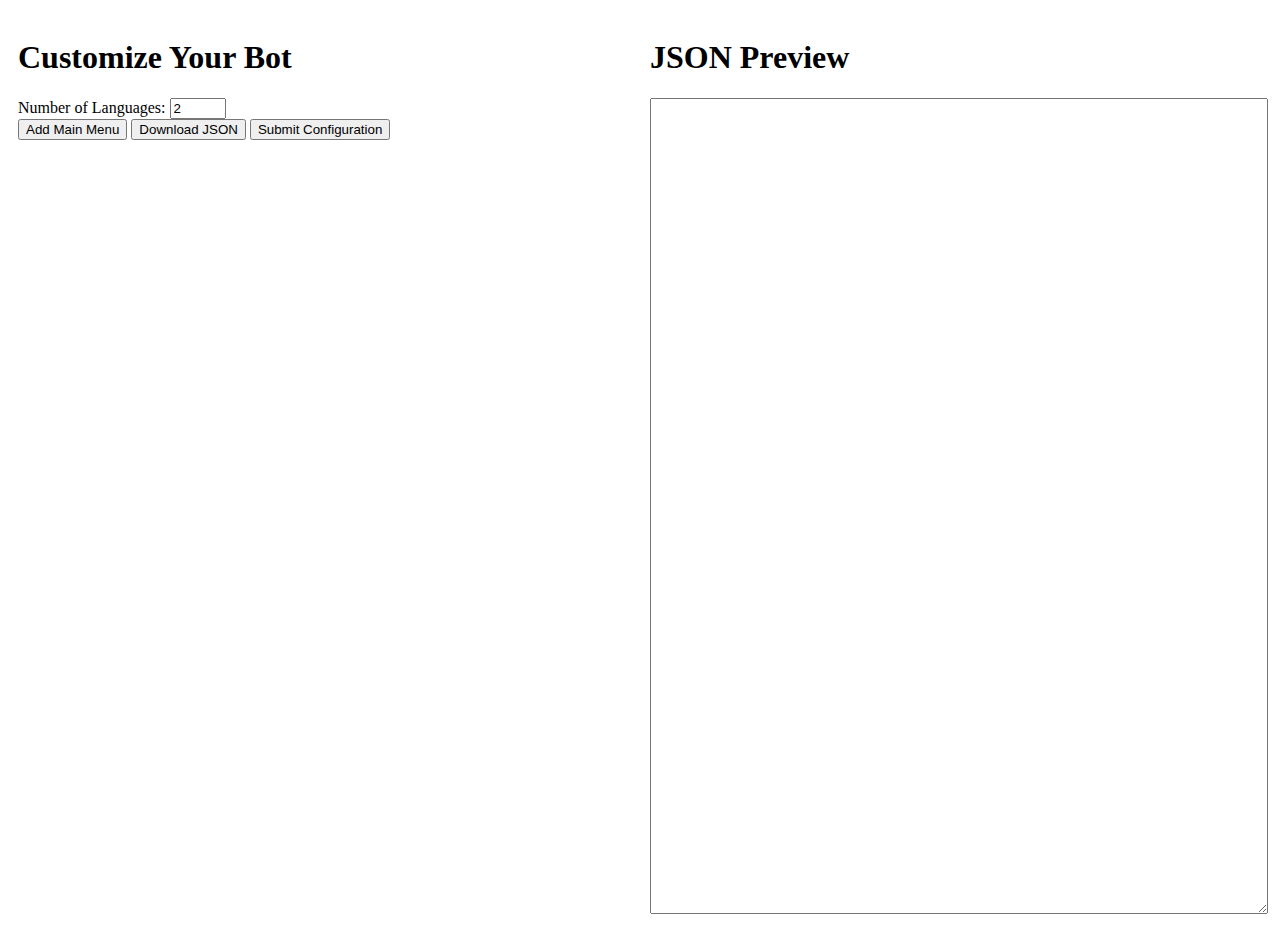
<file: index.html>
<!DOCTYPE html>
<html lang="en">
<head>
<meta charset="UTF-8">
<meta name="viewport" content="width=device-width, initial-scale=1.0">
<title>Bot Configuration with Multilingual and Download Support</title>
<style>
    body { display: flex; }
    #formContainer, #jsonContainer { width: 50%; padding: 10px; }
    textarea { width: 100%; height: 90vh; }
    .languageInput { margin-top: 10px; }
</style>
</head>
<body>
<div id="formContainer">
    <form id="botConfigForm">
        <h1>Customize Your Bot</h1>
        <label for="languageCount">Number of Languages:</label>
        <input type="number" id="languageCount" value="2" min="1" max="10" onchange="prepareMenuTemplate();">
        
        <div id="menusContainer">
            <!-- Nested menus will be added here -->
        </div>
        <button type="button" onclick="addMenu('menusContainer', 0); updateJSON();">Add Main Menu</button>
        <button type="button" onclick="downloadJSON();">Download JSON</button>
        <button type="submit">Submit Configuration</button>
    </form>
</div>

<div id="jsonContainer">
    <h1>JSON Preview</h1>
    <textarea id="jsonOutput" readonly></textarea>
</div>

<script>
    let menuCounter = {};
    function prepareMenuTemplate() {
        const languageCount = parseInt(document.getElementById('languageCount').value, 10);
        window.menuTemplate = generateMenuTemplate(languageCount);
    }

    function generateMenuTemplate(languageCount) {
        let descriptionHTML = '';
        let textHTML = '';

        for (let i = 1; i <= languageCount; i++) {
            descriptionHTML += `<label>Description Language ${i}:</label>
                                <input type="text" class="description" data-lang="${i}" oninput="updateJSON()">`;
            textHTML += `<label>Text Language ${i}:</label>
                        <input type="text" class="text" data-lang="${i}" oninput="updateJSON()">`;
        }

        return {
            descriptionHTML,
            textHTML
        };
    }

    function addMenu(parentId, level) {
        if (!menuCounter[parentId]) {
            menuCounter[parentId] = 1;
        } else {
            menuCounter[parentId]++;
        }

        let menuId = 'menu' + Date.now();  // Unique ID for the menu based on timestamp
        let div = document.createElement('div');
        div.className = 'menu';
        div.id = menuId;
        div.value = `${menuCounter[parentId]}`;
        div.innerHTML = `
            <h2>Menu Level ${level}</h2>
            <div>${window.menuTemplate.descriptionHTML}</div>
            <div>${window.menuTemplate.textHTML}</div>
            
            <label>Payload:</label>
            <input type="text" oninput="updateJSON()">
            <label>Active:</label>
            <input type="checkbox" checked oninput="updateJSON()">
            
            <button type="button" onclick="addMenu('${menuId}', ${level + 1}); updateJSON();">Add Submenu</button>
            <button type="button" onclick="removeMenu('${menuId}'); updateJSON();">Remove Menu</button>
        `;
        // Create a container for subMenus if it doesn't already exist
        let subMenusContainer = document.createElement('div');
        subMenusContainer.className = 'subMenus';
        subMenusContainer.id = `subMenu${menuId}`;
        div.appendChild(subMenusContainer);

        if(parentId=='menusContainer'){
            document.getElementById(parentId).appendChild(div);
        } else {
            document.getElementById(`subMenu${parentId}`).appendChild(div);
        }
        
    }

    function removeMenu(menuId) {
        let menu = document.getElementById(menuId);
        if (menu) {
            menu.parentNode.removeChild(menu);
        }
    }

    function updateJSON() {
        let jsonOutput = constructJSON(document.getElementById('menusContainer'));
        document.getElementById('jsonOutput').value = JSON.stringify(jsonOutput, null, 2);
    }

    function constructJSON(element) {
        if (!element) return []; // Return empty array if there's no element to process

        let result = [];
        let menus = element.children;

        for (let menu of menus) {
            // Process only menu items that are not classified as submenus themselves
            if (!menu.classList.contains('subMenus')) {
                let descriptions = Object.fromEntries(
                    Array.from(menu.querySelectorAll('.description')).map(input => [input.dataset.lang, input.value])
                );
                let texts = Object.fromEntries(
                    Array.from(menu.querySelectorAll('.text')).map(input => [input.dataset.lang, input.value])
                );
                let payload = menu.querySelector('input[type="text"]:not(.description):not(.text)').value;
                let active = menu.querySelector('input[type="checkbox"]').checked;
                
                // Find submenus if they exist
                let subMenus = menu.querySelector('.subMenus');

                let content = subMenus ? constructJSON(subMenus) : []; // Recursively process submenus
                
                let menuData = {
                    id: menu.id,
                    code: menu.value,
                    description: descriptions,
                    text: texts,
                    payload: payload,
                    active: active,
                    content: content
                };
                result.push(menuData);
            }
        }
        return result;
    }

    function downloadJSON() {
        var dataStr = "data:text/json;charset=utf-8," + encodeURIComponent(document.getElementById('jsonOutput').value);
        var downloadAnchorNode = document.createElement('a');
        downloadAnchorNode.setAttribute("href", dataStr);
        downloadAnchorNode.setAttribute("download", "bot_config.json");
        document.body.appendChild(downloadAnchorNode); // Required for Firefox
        downloadAnchorNode.click();
        downloadAnchorNode.remove();
    }
</script>
</body>
</html>
</file>
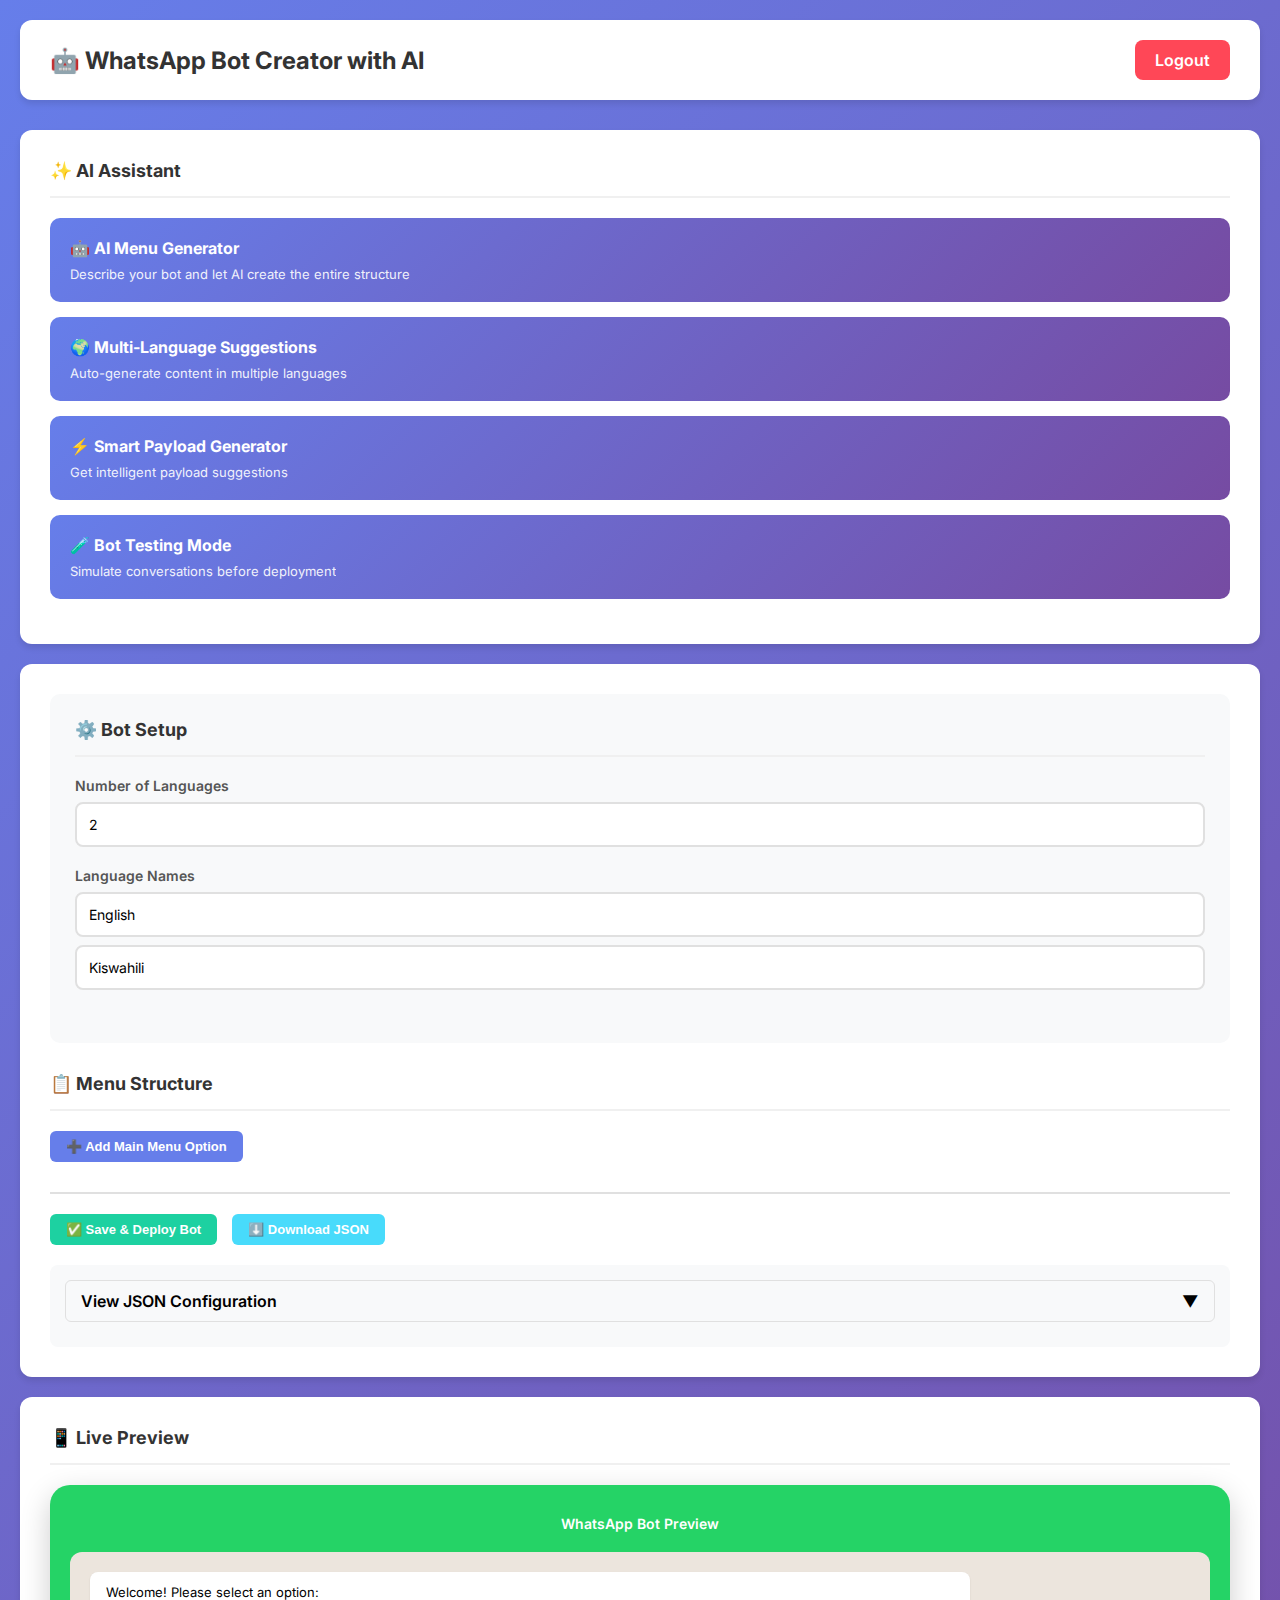
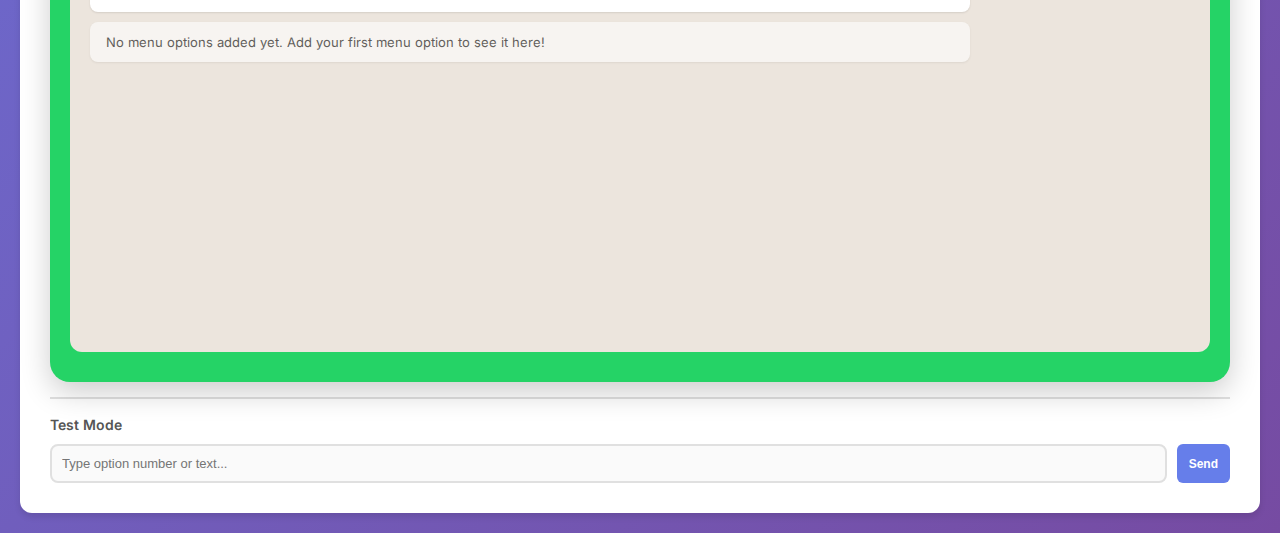
<file: templates/index.html>
<!DOCTYPE html>
<html lang="en">
<head>
<meta charset="UTF-8">
<meta name="viewport" content="width=device-width, initial-scale=1.0">
<title>WhatsApp Bot Creator with AI</title>
<link href="https://fonts.googleapis.com/css2?family=Inter:wght@400;500;600;700&display=swap" rel="stylesheet">
<style>
* {
    margin: 0;
    padding: 0;
    box-sizing: border-box;
}

body {
    font-family: 'Inter', sans-serif;
    background: linear-gradient(135deg, #667eea 0%, #764ba2 100%);
    min-height: 100vh;
    padding: 20px;
}

.container {
    max-width: 1600px;
    margin: 0 auto;
}

header {
    background: white;
    padding: 20px 30px;
    border-radius: 12px;
    margin-bottom: 30px;
    display: flex;
    justify-content: space-between;
    align-items: center;
    box-shadow: 0 4px 6px rgba(0,0,0,0.1);
}

header h1 {
    color: #333;
    font-size: 24px;
    font-weight: 700;
}

.logout-btn {
    background: #ff4757;
    color: white;
    border: none;
    padding: 10px 20px;
    border-radius: 8px;
    cursor: pointer;
    font-weight: 600;
    text-decoration: none;
    display: inline-block;
}

.main-content {
    display: grid;
    grid-template-columns: 400px 1fr 400px;
    gap: 20px;
}

.ai-section, .builder-section, .preview-section {
    background: white;
    border-radius: 12px;
    padding: 30px;
    box-shadow: 0 4px 6px rgba(0,0,0,0.1);
}

.ai-section {
    position: sticky;
    top: 20px;
    height: fit-content;
    max-height: calc(100vh - 40px);
    overflow-y: auto;
}

.preview-section {
    position: sticky;
    top: 20px;
    height: fit-content;
    max-height: calc(100vh - 40px);
    overflow-y: auto;
}

.section-title {
    color: #333;
    font-size: 18px;
    margin-bottom: 20px;
    display: flex;
    align-items: center;
    gap: 10px;
    font-weight: 700;
    padding-bottom: 15px;
    border-bottom: 2px solid #f0f0f0;
}

.ai-card {
    background: linear-gradient(135deg, #667eea 0%, #764ba2 100%);
    padding: 20px;
    border-radius: 10px;
    color: white;
    margin-bottom: 15px;
    cursor: pointer;
    transition: transform 0.3s;
}

.ai-card:hover {
    transform: translateY(-2px);
}

.ai-card h3 {
    font-size: 16px;
    margin-bottom: 8px;
}

.ai-card p {
    font-size: 13px;
    opacity: 0.9;
}

.ai-modal {
    display: none;
    position: fixed;
    top: 0;
    left: 0;
    width: 100%;
    height: 100%;
    background: rgba(0,0,0,0.7);
    z-index: 1000;
    align-items: center;
    justify-content: center;
}

.ai-modal.active {
    display: flex;
}

.modal-content {
    background: white;
    padding: 30px;
    border-radius: 12px;
    max-width: 600px;
    width: 90%;
    max-height: 80vh;
    overflow-y: auto;
}

.modal-header {
    display: flex;
    justify-content: space-between;
    align-items: center;
    margin-bottom: 20px;
}

.modal-header h2 {
    color: #333;
    font-size: 20px;
}

.close-modal {
    background: none;
    border: none;
    font-size: 24px;
    cursor: pointer;
    color: #666;
}

.form-group {
    margin-bottom: 20px;
}

.form-group label {
    display: block;
    color: #555;
    font-weight: 600;
    margin-bottom: 8px;
    font-size: 14px;
}

.form-group input[type="number"],
.form-group select,
.form-group input[type="text"],
.form-group textarea {
    width: 100%;
    padding: 12px;
    border: 2px solid #e0e0e0;
    border-radius: 8px;
    font-size: 14px;
    transition: border-color 0.3s;
    font-family: 'Inter', sans-serif;
}

.form-group textarea {
    min-height: 100px;
    resize: vertical;
}

.form-group input:focus,
.form-group select:focus,
.form-group textarea:focus {
    outline: none;
    border-color: #667eea;
}

.setup-panel {
    background: #f8f9fa;
    padding: 25px;
    border-radius: 10px;
    margin-bottom: 30px;
}

.menu-item {
    background: #ffffff;
    border: 2px solid #e0e0e0;
    border-radius: 10px;
    padding: 20px;
    margin-bottom: 15px;
    position: relative;
}

.menu-item.level-0 {
    border-left: 4px solid #667eea;
}

.menu-item.level-1 {
    margin-left: 30px;
    border-left: 4px solid #48dbfb;
}

.menu-item.level-2 {
    margin-left: 60px;
    border-left: 4px solid #feca57;
}

.menu-header {
    display: flex;
    justify-content: space-between;
    align-items: center;
    margin-bottom: 15px;
}

.menu-header h3 {
    color: #333;
    font-size: 16px;
    font-weight: 600;
}

.menu-controls {
    display: flex;
    gap: 8px;
}

.btn {
    padding: 8px 16px;
    border: none;
    border-radius: 6px;
    font-size: 13px;
    font-weight: 600;
    cursor: pointer;
    transition: all 0.3s;
}

.btn-sm {
    padding: 6px 12px;
    font-size: 12px;
}

.btn-primary {
    background: #667eea;
    color: white;
}

.btn-primary:hover {
    background: #5568d3;
}

.btn-secondary {
    background: #48dbfb;
    color: white;
}

.btn-secondary:hover {
    background: #17c0eb;
}

.btn-danger {
    background: #ff4757;
    color: white;
}

.btn-danger:hover {
    background: #ee5a6f;
}

.btn-success {
    background: #1dd1a1;
    color: white;
}

.btn-success:hover {
    background: #10ac84;
}

.btn-ai {
    background: linear-gradient(135deg, #667eea 0%, #764ba2 100%);
    color: white;
    padding: 6px 12px;
    font-size: 12px;
}

.lang-tabs {
    display: flex;
    gap: 10px;
    margin-bottom: 15px;
    border-bottom: 2px solid #e0e0e0;
    padding-bottom: 10px;
    flex-wrap: wrap;
}

.lang-tab {
    padding: 8px 16px;
    border: none;
    background: transparent;
    color: #666;
    font-weight: 600;
    cursor: pointer;
    border-radius: 6px 6px 0 0;
    transition: all 0.3s;
    font-size: 13px;
}

.lang-tab.active {
    background: #667eea;
    color: white;
}

.lang-content {
    display: none;
}

.lang-content.active {
    display: block;
}

.toggle-switch {
    position: relative;
    display: inline-block;
    width: 50px;
    height: 24px;
}

.toggle-switch input {
    opacity: 0;
    width: 0;
    height: 0;
}

.slider {
    position: absolute;
    cursor: pointer;
    top: 0;
    left: 0;
    right: 0;
    bottom: 0;
    background-color: #ccc;
    transition: .4s;
    border-radius: 24px;
}

.slider:before {
    position: absolute;
    content: "";
    height: 18px;
    width: 18px;
    left: 3px;
    bottom: 3px;
    background-color: white;
    transition: .4s;
    border-radius: 50%;
}

input:checked + .slider {
    background-color: #1dd1a1;
}

input:checked + .slider:before {
    transform: translateX(26px);
}

.preview-phone {
    background: #25D366;
    border-radius: 20px;
    padding: 30px 20px;
    position: relative;
    box-shadow: 0 10px 30px rgba(0,0,0,0.2);
}

.preview-phone::before {
    content: 'WhatsApp Bot Preview';
    display: block;
    text-align: center;
    color: white;
    font-weight: 600;
    margin-bottom: 20px;
    font-size: 14px;
}

.chat-container {
    background: #ECE5DD;
    border-radius: 12px;
    padding: 20px;
    min-height: 400px;
    max-height: 500px;
    overflow-y: auto;
}

.chat-bubble {
    background: white;
    padding: 12px 16px;
    border-radius: 8px;
    margin-bottom: 10px;
    max-width: 80%;
    box-shadow: 0 1px 2px rgba(0,0,0,0.1);
    font-size: 13px;
}

.chat-bubble.bot {
    background: #DCF8C6;
    margin-left: auto;
}

.chat-option {
    background: #667eea;
    color: white;
    padding: 10px 15px;
    border-radius: 8px;
    margin: 5px 0;
    cursor: pointer;
    font-size: 13px;
    transition: all 0.2s;
}

.chat-option:hover {
    background: #5568d3;
    transform: translateX(5px);
}

.test-controls {
    margin-top: 15px;
    padding-top: 15px;
    border-top: 2px solid #e0e0e0;
}

.test-input {
    display: flex;
    gap: 10px;
    margin-top: 10px;
}

.test-input input {
    flex: 1;
    padding: 10px;
    border: 2px solid #e0e0e0;
    border-radius: 8px;
    font-size: 13px;
}

.action-bar {
    display: flex;
    gap: 15px;
    margin-top: 30px;
    padding-top: 20px;
    border-top: 2px solid #e0e0e0;
    flex-wrap: wrap;
}

.json-viewer {
    margin-top: 20px;
    background: #f8f9fa;
    border-radius: 8px;
    padding: 15px;
}

.json-viewer textarea {
    width: 100%;
    min-height: 200px;
    border: 1px solid #e0e0e0;
    border-radius: 6px;
    padding: 12px;
    font-family: 'Courier New', monospace;
    font-size: 12px;
    resize: vertical;
}

.collapse-toggle {
    background: #f8f9fa;
    border: 1px solid #e0e0e0;
    padding: 10px 15px;
    border-radius: 6px;
    cursor: pointer;
    display: flex;
    justify-content: space-between;
    align-items: center;
    font-weight: 600;
    margin-bottom: 10px;
}

.collapse-toggle:hover {
    background: #e9ecef;
}

.collapse-content {
    max-height: 0;
    overflow: hidden;
    transition: max-height 0.3s ease-out;
}

.collapse-content.open {
    max-height: 2000px;
}

.loading {
    display: inline-block;
    width: 16px;
    height: 16px;
    border: 3px solid rgba(255,255,255,.3);
    border-radius: 50%;
    border-top-color: white;
    animation: spin 1s ease-in-out infinite;
}

@keyframes spin {
    to { transform: rotate(360deg); }
}

.advanced-options {
    margin-top: 15px;
    padding-top: 15px;
    border-top: 1px solid #e0e0e0;
}

@media (max-width: 1400px) {
    .main-content {
        grid-template-columns: 1fr;
    }
    
    .ai-section, .preview-section {
        position: relative;
        top: 0;
    }
}
</style>
</head>
<body>
<div class="container">
    <header>
        <h1>🤖 WhatsApp Bot Creator with AI</h1>
        <a href="/user/logout" class="logout-btn">Logout</a>
    </header>

    <div class="main-content">
        <!-- AI Assistant Section -->
        <div class="ai-section">
            <div class="section-title">✨ AI Assistant</div>
            
            <div class="ai-card" onclick="openAIModal('generator')">
                <h3>🤖 AI Menu Generator</h3>
                <p>Describe your bot and let AI create the entire structure</p>
            </div>

            <div class="ai-card" onclick="openAIModal('suggestions')">
                <h3>🌍 Multi-Language Suggestions</h3>
                <p>Auto-generate content in multiple languages</p>
            </div>

            <div class="ai-card" onclick="openAIModal('payload')">
                <h3>⚡ Smart Payload Generator</h3>
                <p>Get intelligent payload suggestions</p>
            </div>

            <div class="ai-card" onclick="openTestMode()">
                <h3>🧪 Bot Testing Mode</h3>
                <p>Simulate conversations before deployment</p>
            </div>
        </div>

        <!-- Builder Section -->
        <div class="builder-section">
            <div class="setup-panel">
                <div class="section-title">⚙️ Bot Setup</div>
                
                <div class="form-group">
                    <label>Number of Languages</label>
                    <input type="number" id="languageCount" value="2" min="1" max="10" onchange="updateLanguages()">
                </div>

                <div id="languageNames"></div>
            </div>

            <div class="menu-builder">
                <div class="section-title">📋 Menu Structure</div>
                <div id="menusContainer"></div>
                <button class="btn btn-primary" onclick="addMenu('menusContainer', 0, null)">➕ Add Main Menu Option</button>
            </div>

            <div class="action-bar">
                <button class="btn btn-success" onclick="submitConfiguration()">✅ Save & Deploy Bot</button>
                <button class="btn btn-secondary" onclick="downloadJSON()">⬇️ Download JSON</button>
            </div>

            <div class="json-viewer">
                <div class="collapse-toggle" onclick="toggleJSON()">
                    <span>View JSON Configuration</span>
                    <span id="jsonToggleIcon">▼</span>
                </div>
                <div class="collapse-content" id="jsonCollapse">
                    <textarea id="jsonOutput" readonly></textarea>
                </div>
            </div>
        </div>

        <!-- Preview Section -->
        <div class="preview-section">
            <div class="section-title">📱 Live Preview</div>
            <div class="preview-phone">
                <div class="chat-container" id="chatPreview">
                    <div class="chat-bubble">
                        Welcome! Please select an option:
                    </div>
                </div>
            </div>
            <div class="test-controls">
                <label style="font-weight: 600; font-size: 14px; color: #555;">Test Mode</label>
                <div class="test-input">
                    <input type="text" id="testInput" placeholder="Type option number or text..." disabled>
                    <button class="btn btn-primary btn-sm" onclick="sendTestMessage()" disabled>Send</button>
                </div>
            </div>
        </div>
    </div>
</div>

<!-- AI Modals -->
<div id="aiModal" class="ai-modal">
    <div class="modal-content">
        <div class="modal-header">
            <h2 id="modalTitle">AI Assistant</h2>
            <button class="close-modal" onclick="closeAIModal()">×</button>
        </div>
        <div id="modalBody"></div>
    </div>
</div>

<script>
let menuCounter = 0;
let languages = [];
let testMode = false;
let testPath = [];

document.addEventListener("DOMContentLoaded", () => {
    updateLanguages();
    updateJSON();
});

function updateLanguages() {
    const count = parseInt(document.getElementById('languageCount').value) || 1;
    const container = document.getElementById('languageNames');
    
    let html = '<div class="form-group"><label>Language Names</label>';
    for (let i = 1; i <= count; i++) {
        const currentName = languages[i-1] || (i === 1 ? 'English' : i === 2 ? 'Kiswahili' : `Language ${i}`);
        html += `<input type="text" placeholder="Language ${i} name" 
                 value="${currentName}" onchange="updateLanguageName(${i-1}, this.value)" 
                 style="margin-bottom: 8px;">`;
    }
    html += '</div>';
    container.innerHTML = html;
    
    languages = languages.slice(0, count);
    while (languages.length < count) {
        languages.push(languages.length === 0 ? 'English' : languages.length === 1 ? 'Kiswahili' : `Language ${languages.length + 1}`);
    }
    
    updateAllMenuLanguages();
}

function updateLanguageName(index, value) {
    languages[index] = value || `Language ${index + 1}`;
    updateAllMenuLanguages();
}

function updateAllMenuLanguages() {
    document.querySelectorAll('.menu-item').forEach(menu => {
        updateMenuLanguageTabs(menu);
    });
    updateJSON();
}

function updateMenuLanguageTabs(menuElement) {
    const tabsContainer = menuElement.querySelector('.lang-tabs');
    const contentsContainer = menuElement.querySelector('.lang-contents');
    
    if (!tabsContainer || !contentsContainer) return;
    
    const currentTexts = {};
    const currentDescriptions = {};
    
    contentsContainer.querySelectorAll('.lang-content').forEach((content, idx) => {
        const textInput = content.querySelector('.text-input');
        const descInput = content.querySelector('.desc-input');
        if (textInput) currentTexts[idx] = textInput.value;
        if (descInput) currentDescriptions[idx] = descInput.value;
    });
    
    tabsContainer.innerHTML = '';
    contentsContainer.innerHTML = '';
    
    languages.forEach((lang, idx) => {
        const tab = document.createElement('button');
        tab.type = 'button';
        tab.className = `lang-tab ${idx === 0 ? 'active' : ''}`;
        tab.textContent = lang;
        tab.onclick = () => switchLanguage(menuElement, idx);
        tabsContainer.appendChild(tab);
        
        const content = document.createElement('div');
        content.className = `lang-content ${idx === 0 ? 'active' : ''}`;
        content.innerHTML = `
            <div class="form-group">
                <label>Button Text (${lang}) <button type="button" class="btn btn-ai btn-sm" onclick="aiSuggestText(this, '${lang}', 'button')">✨ AI Suggest</button></label>
                <input type="text" class="text-input" placeholder="E.g., Main Menu" 
                       value="${currentTexts[idx] || ''}" oninput="updateJSON()">
            </div>
            <div class="form-group">
                <label>Description (${lang}) <button type="button" class="btn btn-ai btn-sm" onclick="aiSuggestDescription(this, '${lang}', 'description')">✨ AI Suggest</button></label>
                <textarea class="desc-input" placeholder="E.g., Go to main menu" 
                       oninput="updateJSON()">${currentDescriptions[idx] || ''}</textarea>
            </div>
        `;
        contentsContainer.appendChild(content);
    });
}

function switchLanguage(menuElement, langIndex) {
    const tabs = menuElement.querySelectorAll('.lang-tab');
    const contents = menuElement.querySelectorAll('.lang-content');
    
    tabs.forEach((tab, idx) => {
        tab.classList.toggle('active', idx === langIndex);
    });
    
    contents.forEach((content, idx) => {
        content.classList.toggle('active', idx === langIndex);
    });
}

function addMenu(parentId, level, parentElement) {
    const container = parentId === 'menusContainer' 
        ? document.getElementById('menusContainer')
        : parentElement.querySelector('.submenu-container');
    
    if (!container) return;
    
    const existingMenus = container.querySelectorAll(':scope > .menu-item');
    const nextValue = existingMenus.length + 1;
    
    menuCounter++;
    const menuId = `menu_${menuCounter}`;
    
    const menuDiv = document.createElement('div');
    menuDiv.className = `menu-item level-${level}`;
    menuDiv.id = menuId;
    menuDiv.setAttribute('data-value', nextValue);
    menuDiv.setAttribute('data-level', level);
    
    menuDiv.innerHTML = `
        <div class="menu-header">
            <h3>Option ${nextValue} ${level > 0 ? `(Level ${level})` : ''}</h3>
            <div class="menu-controls">
                <button type="button" class="btn btn-secondary btn-sm" onclick="addSubmenu('${menuId}', ${level})">
                    ➕ Submenu
                </button>
                <button type="button" class="btn btn-danger btn-sm" onclick="removeMenu('${menuId}')">
                    🗑️
                </button>
            </div>
        </div>
        
        <div class="lang-tabs"></div>
        <div class="lang-contents"></div>
        
        <div class="form-group">
            <label>Action Payload <button type="button" class="btn btn-ai btn-sm" onclick="aiSuggestPayload(this)">✨ AI Suggest</button></label>
            <input type="text" class="payload-input" placeholder="E.g., SHOW_PRODUCTS" oninput="updateJSON()">
        </div>

        <div class="form-group">
            <label>Data Type</label>
            <select class="datatype-input" onchange="updateJSON()">
                <option value="">None</option>
                <option value="string">String</option>
                <option value="number">Number</option>
                <option value="date">Date</option>
                <option value="phone">Phone</option>
                <option value="email">Email</option>
            </select>
        </div>

        <div class="advanced-options">
            <div class="collapse-toggle" onclick="toggleAdvanced(this)">
                <span>Advanced Options</span>
                <span>▼</span>
            </div>
            <div class="collapse-content">
                <div class="form-group">
                    <label>Options Link (API URL)</label>
                    <input type="text" class="options-link-input" placeholder="http://api.example.com/options" oninput="updateJSON()">
                </div>

                <div class="form-group">
                    <label>Update Link (API URL)</label>
                    <input type="text" class="update-link-input" placeholder="http://api.example.com/update" oninput="updateJSON()">
                </div>

                <div class="form-group">
                    <label>Input Field Name</label>
                    <input type="text" class="input-field-input" placeholder="E.g., username" oninput="updateJSON()">
                </div>

                <div class="form-group">
                    <label style="display: flex; align-items: center; gap: 10px;">
                        <span>Required Field</span>
                        <label class="toggle-switch">
                            <input type="checkbox" class="required-input" onchange="updateJSON()">
                            <span class="slider"></span>
                        </label>
                    </label>
                </div>

                <div class="form-group">
                    <label>Success Message (Language 1)</label>
                    <textarea class="success-msg-input" placeholder="Operation completed successfully" oninput="updateJSON()"></textarea>
                </div>

                <div class="form-group">
                    <label>Failed Message (Language 1)</label>
                    <textarea class="failed-msg-input" placeholder="Operation failed" oninput="updateJSON()"></textarea>
                </div>
            </div>
        </div>
        
        <div class="form-group">
            <label style="display: flex; align-items: center; gap: 10px;">
                <span>Active</span>
                <label class="toggle-switch">
                    <input type="checkbox" class="active-input" checked onchange="updateJSON()">
                    <span class="slider"></span>
                </label>
            </label>
        </div>
        
        <div class="submenu-container"></div>
    `;
    
    container.appendChild(menuDiv);
    updateMenuLanguageTabs(menuDiv);
    reindexMenus(container);
    updateJSON();
}

function toggleAdvanced(toggle) {
    const content = toggle.nextElementSibling;
    const icon = toggle.querySelector('span:last-child');
    
    if (content.classList.contains('open')) {
        content.classList.remove('open');
        icon.textContent = '▼';
    } else {
        content.classList.add('open');
        icon.textContent = '▲';
    }
}

function addSubmenu(parentMenuId, currentLevel) {
    const parentMenu = document.getElementById(parentMenuId);
    addMenu(parentMenuId, currentLevel + 1, parentMenu);
}

function removeMenu(menuId) {
    const menu = document.getElementById(menuId);
    if (!menu) return;
    
    const parent = menu.parentElement;
    menu.remove();
    reindexMenus(parent);
    updateJSON();
}

function reindexMenus(container) {
    const menus = container.querySelectorAll(':scope > .menu-item');
    menus.forEach((menu, idx) => {
        const newValue = idx + 1;
        menu.setAttribute('data-value', newValue);
        const level = parseInt(menu.getAttribute('data-level'));
        const header = menu.querySelector('h3');
        if (header) {
            header.textContent = `Option ${newValue} ${level > 0 ? `(Level ${level})` : ''}`;
        }
    });
}

function constructJSON(container) {
    const menus = container.querySelectorAll(':scope > .menu-item');
    const result = [];
    
    menus.forEach(menu => {
        const descriptions = {};
        const texts = {};
        const successMessages = {};
        const failedMessages = {};
        
        menu.querySelectorAll('.lang-content').forEach((content, idx) => {
            const langKey = (idx + 1).toString();
            const textInput = content.querySelector('.text-input');
            const descInput = content.querySelector('.desc-input');
            texts[langKey] = textInput ? textInput.value : '';
            descriptions[langKey] = descInput ? descInput.value : '';
        });
        
        // Get success and failed messages for each language
        languages.forEach((lang, idx) => {
            successMessages[(idx + 1).toString()] = '';
            failedMessages[(idx + 1).toString()] = '';
        });
        
        const successMsg = menu.querySelector('.success-msg-input')?.value || '';
        const failedMsg = menu.querySelector('.failed-msg-input')?.value || '';
        if (successMsg) successMessages['1'] = successMsg;
        if (failedMsg) failedMessages['1'] = failedMsg;
        
        const payload = menu.querySelector('.payload-input')?.value || '';
        const dataType = menu.querySelector('.datatype-input')?.value || '';
        const optionsLink = menu.querySelector('.options-link-input')?.value || '';
        const updateLink = menu.querySelector('.update-link-input')?.value || '';
        const inputField = menu.querySelector('.input-field-input')?.value || '';
        const required = menu.querySelector('.required-input')?.checked || false;
        const active = menu.querySelector('.active-input')?.checked || false;
        const submenuContainer = menu.querySelector('.submenu-container');
        const content = submenuContainer ? constructJSON(submenuContainer) : [];
        
        result.push({
            code: menu.getAttribute('data-value'),
            description: descriptions,
            text: texts,
            dataType: dataType,
            optionsLink: optionsLink,
            payload: payload,
            input: inputField,
            required: required,
            updateLink: updateLink,
            active: active,
            finalSuccessMessage: successMessages,
            finalFailedMessage: failedMessages,
            content: content
        });
    });
    
    return result;
}

function updateJSON() {
    const container = document.getElementById('menusContainer');
    const jsonData = constructJSON(container);
    const jsonOutput = document.getElementById('jsonOutput');
    jsonOutput.value = JSON.stringify(jsonData, null, 2);
    updatePreview();
}

function updatePreview() {
    const container = document.getElementById('menusContainer');
    const menus = container.querySelectorAll(':scope > .menu-item');
    const chatPreview = document.getElementById('chatPreview');
    
    let html = '<div class="chat-bubble">Welcome! Please select an option:</div>';
    
    menus.forEach(menu => {
        const textInput = menu.querySelector('.lang-content.active .text-input');
        const text = textInput ? textInput.value : 'Untitled Option';
        const active = menu.querySelector('.active-input')?.checked;
        
        if (active) {
            html += `<div class="chat-option">${text || 'Untitled Option'}</div>`;
        }
    });
    
    if (menus.length === 0) {
        html += '<div class="chat-bubble" style="opacity: 0.6;">No menu options added yet. Add your first menu option to see it here!</div>';
    }
    
    chatPreview.innerHTML = html;
}

function toggleJSON() {
    const collapse = document.getElementById('jsonCollapse');
    const icon = document.getElementById('jsonToggleIcon');
    
    if (collapse.classList.contains('open')) {
        collapse.classList.remove('open');
        icon.textContent = '▼';
    } else {
        collapse.classList.add('open');
        icon.textContent = '▲';
    }
}

function downloadJSON() {
    const jsonData = document.getElementById('jsonOutput').value;
    const blob = new Blob([jsonData], { type: 'application/json' });
    const url = URL.createObjectURL(blob);
    const a = document.createElement('a');
    a.href = url;
    a.download = `whatsapp_bot_config_${new Date().getTime()}.json`;
    document.body.appendChild(a);
    a.click();
    document.body.removeChild(a);
    URL.revokeObjectURL(url);
}

function submitConfiguration() {
    const jsonData = document.getElementById('jsonOutput').value;
    
    // Send to FastAPI backend
    fetch('/api/bot/configure', {
        method: 'POST',
        headers: {
            'Content-Type': 'application/json',
            'Authorization': 'Bearer ' + localStorage.getItem('access_token')
        },
        body: jsonData
    })
    .then(response => response.json())
    .then(data => {
        alert('Bot configuration saved successfully!');
    })
    .catch(error => {
        alert('Error saving configuration. Check console for details.');
        console.error(error);
    });
}

// AI Features
function openAIModal(type) {
    const modal = document.getElementById('aiModal');
    const modalTitle = document.getElementById('modalTitle');
    const modalBody = document.getElementById('modalBody');
    
    modal.classList.add('active');
    
    switch(type) {
        case 'generator':
            modalTitle.textContent = '🤖 AI Menu Generator';
            modalBody.innerHTML = `
                <div class="form-group">
                    <label>Describe your bot in plain English</label>
                    <textarea id="aiDescription" placeholder="E.g., I want to create a fundraising bot where users can create fundraisers, donate money, make pledges, check fundraiser status, and withdraw funds. It should support English and Swahili."></textarea>
                </div>
                <div class="form-group">
                    <label>Bot Type</label>
                    <select id="aiBotType">
                        <option value="support">Support Bot</option>
                        <option value="ecommerce">E-commerce Bot</option>
                        <option value="fundraising">Fundraising Bot</option>
                        <option value="booking">Booking Bot</option>
                        <option value="custom">Custom Bot</option>
                    </select>
                </div>
                <button class="btn btn-primary" onclick="generateMenuStructure()">Generate Menu Structure</button>
                <div id="aiResult" style="margin-top: 20px;"></div>
            `;
            break;
            
        case 'suggestions':
            modalTitle.textContent = '🌍 Multi-Language Suggestions';
            modalBody.innerHTML = `
                <div class="form-group">
                    <label>Source Language</label>
                    <select id="sourceLang">
                        ${languages.map((lang, idx) => `<option value="${idx}">${lang}</option>`).join('')}
                    </select>
                </div>
                <div class="form-group">
                    <label>Target Languages (will translate to all other languages)</label>
                    <p style="font-size: 12px; color: #666;">AI will translate all menu items from source language to other configured languages</p>
                </div>
                <button class="btn btn-primary" onclick="translateAllMenus()">Translate All Menus</button>
                <div id="aiResult" style="margin-top: 20px;"></div>
            `;
            break;
            
        case 'payload':
            modalTitle.textContent = '⚡ Smart Payload Generator';
            modalBody.innerHTML = `
                <div class="form-group">
                    <label>Menu Context</label>
                    <textarea id="payloadContext" placeholder="E.g., This menu option allows users to create a new fundraiser with title, description, and target amount"></textarea>
                </div>
                <button class="btn btn-primary" onclick="generatePayload()">Generate Payload</button>
                <div id="aiResult" style="margin-top: 20px;"></div>
            `;
            break;
    }
}

function closeAIModal() {
    document.getElementById('aiModal').classList.remove('active');
}

async function generateMenuStructure() {
    const description = document.getElementById('aiDescription').value;
    const botType = document.getElementById('aiBotType').value;
    const resultDiv = document.getElementById('aiResult');
    console.log(localStorage.getItem('access_token'));
    if (!description) {
        alert('Please provide a description of your bot');
        return;
    }
    
    resultDiv.innerHTML = '<div class="loading"></div> Generating menu structure...';
    
    try {
        const response = await fetch("/api/ai/generate-menu", {
            method: "POST",
            headers: {
                "Content-Type": "application/json",
                "Authorization": "Bearer " + localStorage.getItem('access_token')
            },
            body: JSON.stringify({
                description: description,
                bot_type: botType,
                languages: languages
            })
        });

        // If token expired or user unauthorized, redirect to login
        if (response.status === 401 || response.status === 403) {
            // Clear saved token and inform user
            localStorage.removeItem('access_token');
            resultDiv.innerHTML = '<div style="color: red; font-weight: 600;">🔒 Unauthorized. Redirecting to login...</div>';
            setTimeout(() => {
                closeAIModal();
                // Adjust this path if your app uses a different login route
                window.location.href = '/user/login';
            }, 1200);
            return;
        }

        if (!response.ok) {
            // Try to extract error details from the response body
            let errDetail = `HTTP error! status: ${response.status}`;
            try {
                const errData = await response.json();
                errDetail = errData.detail || errData.error || JSON.stringify(errData);
            } catch (parseErr) {
                try {
                    const text = await response.text();
                    if (text) errDetail = text;
                } catch (_) {}
            }
            throw new Error(errDetail);
        }

        const data = await response.json();
        const menuStructure = data.menu_structure;
        console.log('Generated Menu Structure:', menuStructure);

        // Clear existing menus
        document.getElementById('menusContainer').innerHTML = '';

        // Add generated menus
        menuStructure.forEach((menu, idx) => {
            addGeneratedMenu(menu, 'menusContainer', 0, null);
        });

        updateJSON();
        resultDiv.innerHTML = '<div style="color: green; font-weight: 600;">✅ Menu structure generated successfully! Check the builder section.</div>';

        setTimeout(() => {
            closeAIModal();
        }, 2000);

    } catch (error) {
        console.error('Error:', error);

        // If error message indicates unauthorized, ensure token is cleared and redirect
        const errMsg = (error && error.message) ? error.message : 'Error generating menu structure. Please try again.';
        if (/unauthor/i.test(errMsg)) {
            localStorage.removeItem('access_token');
            resultDiv.innerHTML = `<div style="color: red;">${errMsg}. Redirecting to login...</div>`;
            setTimeout(() => {
                closeAIModal();
                window.location.href = '/user/login';
            }, 1200);
            return;
        }

        resultDiv.innerHTML = `<div style="color: red;">Error generating menu structure. ${errMsg}</div>`;
    }
}

function addGeneratedMenu(menuData, parentId, level, parentElement) {
    const container = parentId === 'menusContainer' 
        ? document.getElementById('menusContainer')
        : parentElement.querySelector('.submenu-container');
    
    if (!container) return;
    
    menuCounter++;
    const menuId = `menu_${menuCounter}`;
    
    const menuDiv = document.createElement('div');
    menuDiv.className = `menu-item level-${level}`;
    menuDiv.id = menuId;
    menuDiv.setAttribute('data-value', menuData.code);
    menuDiv.setAttribute('data-level', level);
    
    menuDiv.innerHTML = `
        <div class="menu-header">
            <h3>Option ${menuData.code} ${level > 0 ? `(Level ${level})` : ''}</h3>
            <div class="menu-controls">
                <button type="button" class="btn btn-secondary btn-sm" onclick="addSubmenu('${menuId}', ${level})">
                    ➕ Submenu
                </button>
                <button type="button" class="btn btn-danger btn-sm" onclick="removeMenu('${menuId}')">
                    🗑️
                </button>
            </div>
        </div>
        
        <div class="lang-tabs"></div>
        <div class="lang-contents"></div>
        
        <div class="form-group">
            <label>Action Payload <button type="button" class="btn btn-ai btn-sm" onclick="aiSuggestPayload(this)">✨ AI Suggest</button></label>
            <input type="text" class="payload-input" value="${menuData.payload || ''}" oninput="updateJSON()">
        </div>

        <div class="form-group">
            <label>Data Type</label>
            <select class="datatype-input" onchange="updateJSON()">
                <option value="" ${!menuData.dataType ? 'selected' : ''}>None</option>
                <option value="string" ${menuData.dataType === 'string' ? 'selected' : ''}>String</option>
                <option value="number" ${menuData.dataType === 'number' ? 'selected' : ''}>Number</option>
                <option value="date" ${menuData.dataType === 'date' ? 'selected' : ''}>Date</option>
                <option value="phone" ${menuData.dataType === 'phone' ? 'selected' : ''}>Phone</option>
                <option value="email" ${menuData.dataType === 'email' ? 'selected' : ''}>Email</option>
            </select>
        </div>

        <div class="advanced-options">
            <div class="collapse-toggle" onclick="toggleAdvanced(this)">
                <span>Advanced Options</span>
                <span>▼</span>
            </div>
            <div class="collapse-content">
                <div class="form-group">
                    <label>Options Link (API URL)</label>
                    <input type="text" class="options-link-input" value="${menuData.optionsLink || ''}" oninput="updateJSON()">
                </div>

                <div class="form-group">
                    <label>Update Link (API URL)</label>
                    <input type="text" class="update-link-input" value="${menuData.updateLink || ''}" oninput="updateJSON()">
                </div>

                <div class="form-group">
                    <label>Input Field Name</label>
                    <input type="text" class="input-field-input" value="${menuData.input || ''}" oninput="updateJSON()">
                </div>

                <div class="form-group">
                    <label style="display: flex; align-items: center; gap: 10px;">
                        <span>Required Field</span>
                        <label class="toggle-switch">
                            <input type="checkbox" class="required-input" ${menuData.required ? 'checked' : ''} onchange="updateJSON()">
                            <span class="slider"></span>
                        </label>
                    </label>
                </div>

                <div class="form-group">
                    <label>Success Message (Language 1)</label>
                    <textarea class="success-msg-input" oninput="updateJSON()">${menuData.finalSuccessMessage?.['1'] || ''}</textarea>
                </div>

                <div class="form-group">
                    <label>Failed Message (Language 1)</label>
                    <textarea class="failed-msg-input" oninput="updateJSON()">${menuData.finalFailedMessage?.['1'] || ''}</textarea>
                </div>
            </div>
        </div>
        
        <div class="form-group">
            <label style="display: flex; align-items: center; gap: 10px;">
                <span>Active</span>
                <label class="toggle-switch">
                    <input type="checkbox" class="active-input" ${menuData.active ? 'checked' : ''} onchange="updateJSON()">
                    <span class="slider"></span>
                </label>
            </label>
        </div>
        
        <div class="submenu-container"></div>
    `;
    
    container.appendChild(menuDiv);
    
    // Create language tabs with data
    const tabsContainer = menuDiv.querySelector('.lang-tabs');
    const contentsContainer = menuDiv.querySelector('.lang-contents');
    
    languages.forEach((lang, idx) => {
        const tab = document.createElement('button');
        tab.type = 'button';
        tab.className = `lang-tab ${idx === 0 ? 'active' : ''}`;
        tab.textContent = lang;
        tab.onclick = () => switchLanguage(menuDiv, idx);
        tabsContainer.appendChild(tab);
        
        const langKey = (idx + 1).toString();
        const content = document.createElement('div');
        content.className = `lang-content ${idx === 0 ? 'active' : ''}`;
        content.innerHTML = `
            <div class="form-group">
                <label>Button Text (${lang}) <button type="button" class="btn btn-ai btn-sm" onclick="aiSuggestText(this, '${lang}')">✨ AI Suggest</button></label>
                <input type="text" class="text-input" value="${menuData.text?.[langKey] || ''}" oninput="updateJSON()">
            </div>
            <div class="form-group">
                <label>Description (${lang}) <button type="button" class="btn btn-ai btn-sm" onclick="aiSuggestDescription(this, '${lang}')">✨ AI Suggest</button></label>
                <textarea class="desc-input" oninput="updateJSON()">${menuData.description?.[langKey] || ''}</textarea>
            </div>
        `;
        contentsContainer.appendChild(content);
    });
    
    // Add submenus if they exist
    if (menuData.content && menuData.content.length > 0) {
        menuData.content.forEach(submenu => {
            addGeneratedMenu(submenu, menuId, level + 1, menuDiv);
        });
    }
}

async function aiSuggestText(button, language, buttonORdesc='button') {
    const menuItem = button.closest('.menu-item');
    const menuHeader = menuItem.querySelector('h3').textContent;
    const payload = menuItem.querySelector('.payload-input')?.value || '';
    const textInput = button.closest('.lang-content').querySelector('.text-input');
    
    button.disabled = true;
    button.innerHTML = '<div class="loading"></div>';
    
    try {
        const response = await fetch("/api/ai/suggest-text", {
            method: "POST",
            headers: {
                "Content-Type": "application/json",
                "Authorization": "Bearer " + localStorage.getItem('access_token')
            },
            body: JSON.stringify({
                menu_header: menuHeader,
                payload: payload,
                language: language
            })
        });
        
        const data = await response.json();
        textInput.value = data.suggestion;
        updateJSON();
        
    } catch (error) {
        console.error('Error:', error);
        alert('Error generating suggestion');
    }
    
    button.disabled = false;
    button.innerHTML = '✨ AI Suggest';
}

async function aiSuggestDescription(button, language) {
    const menuItem = button.closest('.menu-item');
    const menuHeader = menuItem.querySelector('h3').textContent;
    const payload = menuItem.querySelector('.payload-input')?.value || '';
    const textInput = menuItem.querySelector('.lang-content.active .text-input')?.value || '';
    const descInput = button.closest('.lang-content').querySelector('.desc-input');
    
    button.disabled = true;
    button.innerHTML = '<div class="loading"></div>';
    
    try {
        const response = await fetch("/api/ai/suggest-description", {
            method: "POST",
            headers: {
                "Content-Type": "application/json",
                "Authorization": "Bearer " + localStorage.getItem('access_token')
            },
            body: JSON.stringify({
                menu_header: menuHeader,
                button_text: textInput,
                payload: payload,
                language: language
            })
        });
        
        const data = await response.json();
        descInput.value = data.suggestion;
        updateJSON();
        
    } catch (error) {
        console.error('Error:', error);
        alert('Error generating suggestion');
    }
    
    button.disabled = false;
    button.innerHTML = '✨ AI Suggest';
}

async function aiSuggestPayload(button) {
    const menuItem = button.closest('.menu-item');
    const textInput = menuItem.querySelector('.lang-content.active .text-input')?.value || '';
    const descInput = menuItem.querySelector('.lang-content.active .desc-input')?.value || '';
    const payloadInput = menuItem.querySelector('.payload-input');
    
    button.disabled = true;
    button.innerHTML = '<div class="loading"></div>';
    
    try {
        const response = await fetch("/api/ai/suggest-payload", {
            method: "POST",
            headers: {
                "Content-Type": "application/json",
                "Authorization": "Bearer " + localStorage.getItem('access_token')
            },
            body: JSON.stringify({
                button_text: textInput,
                description: descInput
            })
        });
        
        const data = await response.json();
        payloadInput.value = data.suggestion;
        updateJSON();
        
    } catch (error) {
        console.error('Error:', error);
        alert('Error generating payload');
    }
    
    button.disabled = false;
    button.innerHTML = '✨ AI Suggest';
}

async function generatePayload() {
    const context = document.getElementById('payloadContext').value;
    const resultDiv = document.getElementById('aiResult');
    
    if (!context) {
        alert('Please provide context for the payload');
        return;
    }
    
    resultDiv.innerHTML = '<div class="loading"></div> Generating payload...';
    
    try {
        const response = await fetch("/api/ai/suggest-payload", {
            method: "POST",
            headers: {
                "Content-Type": "application/json",
                "Authorization": "Bearer " + localStorage.getItem('access_token')
            },
            body: JSON.stringify({
                button_text: "",
                description: context
            })
        });
        
        const data = await response.json();
        const payload = data.suggestion;
        
        resultDiv.innerHTML = `<div style="background: #f0f3ff; padding: 15px; border-radius: 8px;">
            <strong>Suggested Payload:</strong><br>
            <code style="background: white; padding: 5px 10px; border-radius: 4px; display: inline-block; margin-top: 10px;">${payload}</code>
        </div>`;
        
    } catch (error) {
        console.error('Error:', error);
        resultDiv.innerHTML = '<div style="color: red;">Error generating payload. Please try again.</div>';
    }
}

async function translateAllMenus() {
    const sourceLangIdx = parseInt(document.getElementById('sourceLang').value);
    const resultDiv = document.getElementById('aiResult');
    
    resultDiv.innerHTML = '<div class="loading"></div> Translating all menus...';
    
    const menus = document.querySelectorAll('.menu-item');
    let translatedCount = 0;
    const translationRequests = [];
    
    for (const menu of menus) {
        const sourceLangContent = menu.querySelectorAll('.lang-content')[sourceLangIdx];
        const sourceText = sourceLangContent.querySelector('.text-input').value;
        const sourceDesc = sourceLangContent.querySelector('.desc-input').value;
        
        if (!sourceText && !sourceDesc) continue;
        
        for (let i = 0; i < languages.length; i++) {
            if (i === sourceLangIdx) continue;
            
            translationRequests.push({
                menu: menu,
                targetLangIdx: i,
                sourceText: sourceText,
                sourceDesc: sourceDesc,
                sourceLang: languages[sourceLangIdx],
                targetLang: languages[i]
            });
        }
    }
    
    try {
        const response = await fetch("/api/ai/translate-batch", {
            method: "POST",
            headers: {
                "Content-Type": "application/json",
                "Authorization": "Bearer " + localStorage.getItem('access_token')
            },
            body: JSON.stringify({
                translations: translationRequests.map(req => ({
                    text: req.sourceText,
                    description: req.sourceDesc,
                    source_language: req.sourceLang,
                    target_language: req.targetLang
                }))
            })
        });
        
        const data = await response.json();
        
        translationRequests.forEach((req, idx) => {
            const translation = data.translations[idx];
            const targetLangContent = req.menu.querySelectorAll('.lang-content')[req.targetLangIdx];
            targetLangContent.querySelector('.text-input').value = translation.text;
            targetLangContent.querySelector('.desc-input').value = translation.description;
            translatedCount++;
        });
        
        updateJSON();
        resultDiv.innerHTML = `<div style="color: green; font-weight: 600;">✅ Translated ${translatedCount} menu items successfully!</div>`;
        
        setTimeout(() => {
            closeAIModal();
        }, 2000);
        
    } catch (error) {
        console.error('Error:', error);
        resultDiv.innerHTML = '<div style="color: red;">Error translating menus. Please try again.</div>';
    }
}

// Bot Testing Mode
function openTestMode() {
    testMode = true;
    testPath = [];
    document.getElementById('testInput').disabled = false;
    document.querySelector('.test-controls button').disabled = false;
    alert('Test mode activated! You can now simulate conversations in the preview panel.');
}

function sendTestMessage() {
    const input = document.getElementById('testInput');
    const message = input.value.trim();
    
    if (!message) return;
    
    // Simulate bot response based on current menu structure
    const chatPreview = document.getElementById('chatPreview');
    chatPreview.innerHTML += `<div class="chat-bubble bot">${message}</div>`;
    
    // Simple test logic - you can enhance this
    const container = document.getElementById('menusContainer');
    const menus = container.querySelectorAll(':scope > .menu-item');
    
    chatPreview.innerHTML += `<div class="chat-bubble">You selected: ${message}</div>`;
    
    input.value = '';
    chatPreview.scrollTop = chatPreview.scrollHeight;
}

async function submitConfiguration() {
    const jsonData = JSON.parse(document.getElementById('jsonOutput').value);
    const botName = prompt("Enter bot name:");
    const phoneNumber = prompt("Enter WhatsApp number (with country code):");
    const access_token = localStorage.getItem('access_token');
    
    if (!botName || !phoneNumber) return;
    
    const payload = {
        bot_name: botName,
        phone_number: phoneNumber,
        menu_structure: jsonData
    };
    
    try {
        const response = await fetch('/bot/save-configuration', {
            method: 'POST',
            headers: { 'Content-Type': 'application/json', 'Authorization': 'Bearer ' + access_token },
            // headers: { 'Content-Type': 'application/json' },
            body: JSON.stringify(payload)
        });
        
        const result = await response.json();
        alert(`Bot created! Webhook URL: ${result.webhook_url}`);
    } catch (error) {
        alert('Error saving bot configuration');
        console.error(error);
    }
}

// Close modal when clicking outside
document.getElementById('aiModal').addEventListener('click', function(e) {
    if (e.target === this) {
        closeAIModal();
    }
});
</script>
</body>
</html>
</file>
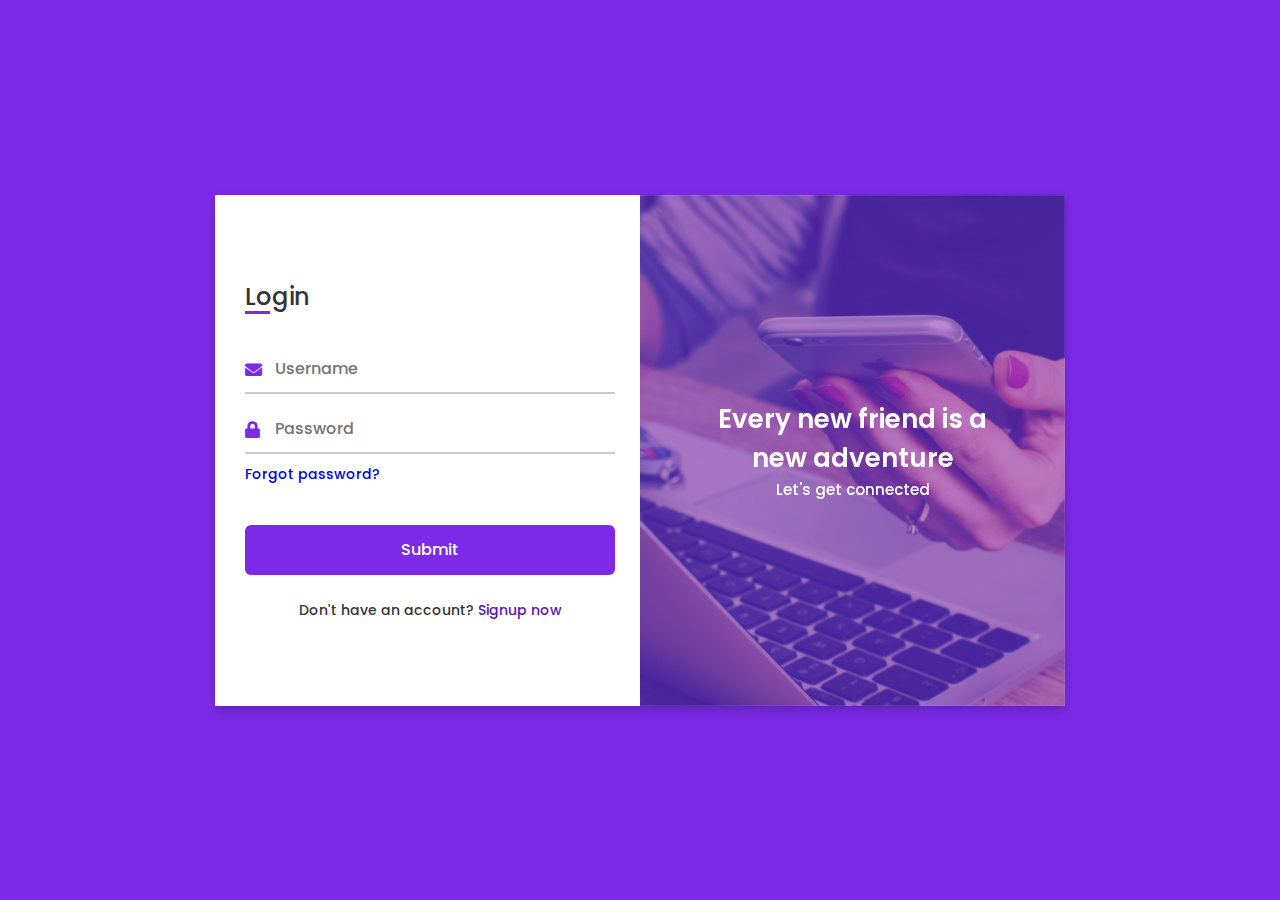
<file: login & reg.html>
<!DOCTYPE html>
<!-- Coding by CodingNepal | www.codingnepalweb.com-->
<html lang="en" dir="ltr">
  <head>
    <meta charset="UTF-8">
    <title> Login and Registration Form in HTML & CSS | CodingLab </title>
    <link rel="stylesheet" href="login & reg.css">
    <!-- Fontawesome CDN Link -->
    <link rel="stylesheet" href="https://cdnjs.cloudflare.com/ajax/libs/font-awesome/5.15.3/css/all.min.css">
    <meta name="viewport" content="width=device-width, initial-scale=1.0">
   </head>
<body>
  <div class="container">
    <input type="checkbox" id="flip">
    <div class="cover">
      <div class="front">
        <img src="images/frontImg.jpg" alt="">
        <div class="text">
          <span class="text-1">Every new friend is a <br> new adventure</span>
          <span class="text-2">Let's get connected</span>
        </div>
      </div>
      <div class="back">
        <!--<img class="backImg" src="images/backImg.jpg" alt="">-->
        <div class="text">
          <span class="text-1">Complete miles of journey <br> with one step</span>
          <span class="text-2">Let's get started</span>
        </div>
      </div>
    </div>
    <div class="forms">
        <div class="form-content">
          <div class="login-form">
            <div class="title">Login</div>
            <form id="loginForm">
              <div class="input-boxes">
                  <div class="input-box">
                      <i class="fas fa-envelope"></i>
                      <input type="text" name="username" placeholder="Username" required>
                  </div>
                  <div class="input-box">
                      <i class="fas fa-lock"></i>
                      <input type="password" name="password" placeholder="Password" required>
                  </div>
                  <div class="text"><a href="#">Forgot password?</a></div>
                  <div class="button input-box">
                      <input type="submit" value="Submit">
                  </div>
                  <div class="text sign-up-text">Don't have an account? <label for="flip">Signup now</label></div>
              </div>
            </form>        
        </div>
        <div class="signup-form">
          <div class="title">Signup</div>
          <form id="signupForm" action="#">
            <div class="input-boxes">
              <div class="input-box">
                <i class="fas fa-user"></i>
                <input type="text" name="username" placeholder="Username" required>
              </div>
              <div class="input-box">
                <i class="fas fa-envelope"></i>
                <input type="text" name="email" placeholder="Email" required>
              </div>
              <div class="input-box">
                <i class="fas fa-lock"></i>
                <input type="password" name="password" placeholder="Password" required>
              </div>
              <div class="input-box">
                <i class="fas fa-lock"></i>
                <input type="password" name="confirm_password" placeholder="Confirm Password" required>
              </div>
              <div class="button input-box">
                <input type="submit" value="Submit">
              </div>
              <div class="text sign-up-text">Have an account? <label for="flip">SignIn now</label></div>
            </div>
          </form>          
    </div>
    </div>
    </div>
  </div>

  <script>
    let baseUrl = "http://localhost:8000"
    document.getElementById('signupForm').addEventListener('submit', function(event) {
      event.preventDefault(); // Prevent the default form submission
  
      const formData = new FormData(this);
  
      // Extracting password and confirmation from the form data
      const password = formData.get('password');
      const confirmPassword = formData.get('confirm_password');
  
      // Check if passwords match
      if (password !== confirmPassword) {
        alert('Passwords do not match. Please try again.');
        return; // Stop the function if passwords do not match
      }
  
      // If passwords match, convert form data to JSON
      const jsonData = Object.fromEntries(formData.entries());
  
      // Remove the confirm_password field from jsonData if not needed on the server
      delete jsonData.confirm_password;
  
      // Send the JSON data to the FastAPI backend
      fetch(`${baseUrl}/user/create-account`, {
        method: 'POST',
        headers: {
          'Content-Type': 'application/json'
        },
        body: JSON.stringify(jsonData)
      })
      .then(response => {
        if (!response.ok) {
          throw new Error('Network response was not ok');
        }
        return response.json();
      })
      .then(data => {
        console.log('Success:', data);
        alert('Signup successful!');
      })
      .catch((error) => {
        console.error('Error:', error);
        alert('An error occurred. Please try again.');
      });
    });
    
    document.getElementById('loginForm').addEventListener('submit', function(event) {
      event.preventDefault();
      const formData = new FormData(this);
      fetch(`${baseUrl}/auth/login`, {
          method: 'POST',
          body: formData
      })
      .then(response => response.json())
      .then(data => {
          if (data.access_token) {
              alert('Login successful!');
              // You might want to redirect the user or perform other actions
          } else {
              alert('Login failed: ' + data.detail);
          }
      })
      .catch(error => {
          alert('Error: ' + error);
      });
  });
  </script>
  
</body>
</html>
</file>
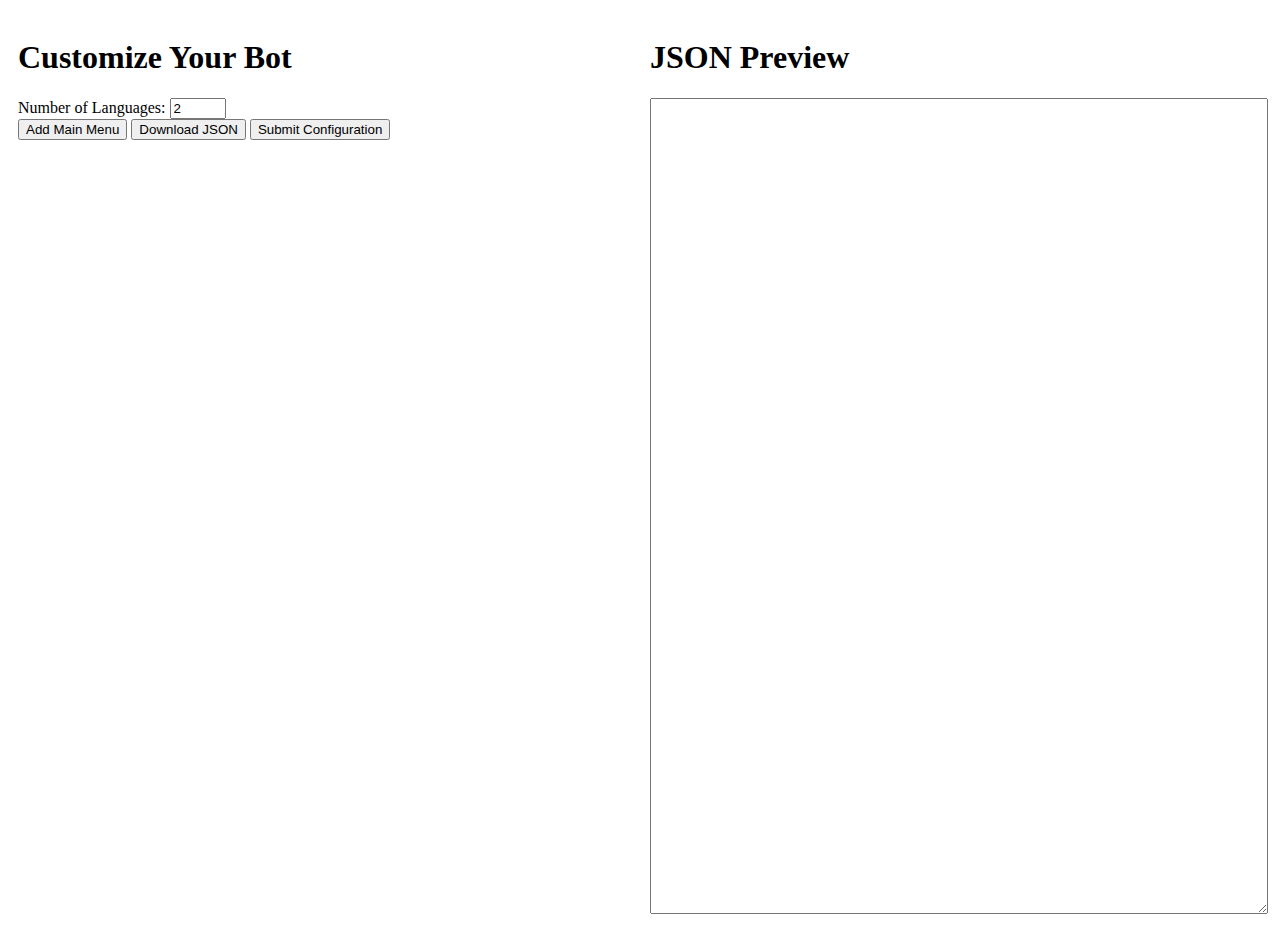
<file: working.html>
<!DOCTYPE html>
<html lang="en">
<head>
<meta charset="UTF-8">
<meta name="viewport" content="width=device-width, initial-scale=1.0">
<title>Bot Configuration with Multilingual and Download Support</title>
<style>
    body { display: flex; }
    #formContainer, #jsonContainer { width: 50%; padding: 10px; }
    textarea { width: 100%; height: 90vh; }
    .languageInput { margin-top: 10px; }
</style>
</head>
<body>
<div id="formContainer">
    <form id="botConfigForm">
        <h1>Customize Your Bot</h1>
        <label for="languageCount">Number of Languages:</label>
        <input type="number" id="languageCount" value="2" min="1" max="10" onchange="prepareMenuTemplate();">
        
        <div id="menusContainer">
            <!-- Nested menus will be added here -->
        </div>
        <button type="button" onclick="addMenu('menusContainer', 0); updateJSON();">Add Main Menu</button>
        <button type="button" onclick="downloadJSON();">Download JSON</button>
        <button type="submit">Submit Configuration</button>
    </form>
</div>

<div id="jsonContainer">
    <h1>JSON Preview</h1>
    <textarea id="jsonOutput" readonly></textarea>
</div>

<script>
    let menuCounter = {};
    function prepareMenuTemplate() {
        const languageCount = parseInt(document.getElementById('languageCount').value, 10);
        window.menuTemplate = generateMenuTemplate(languageCount);
    }

    function generateMenuTemplate(languageCount) {
        let descriptionHTML = '';
        let textHTML = '';

        for (let i = 1; i <= languageCount; i++) {
            descriptionHTML += `<label>Description Language ${i}:</label>
                                <input type="text" class="description" data-lang="${i}" oninput="updateJSON()">`;
            textHTML += `<label>Text Language ${i}:</label>
                        <input type="text" class="text" data-lang="${i}" oninput="updateJSON()">`;
        }

        return {
            descriptionHTML,
            textHTML
        };
    }

    function addMenu(parentId, level) {
        let parent = document.getElementById(parentId === 'menusContainer' ? 'menusContainer' : `sub${parentId}`);
        let existingMenus = parent.getElementsByClassName('menu');
        let maxDataValue = 0;

        // Calculate the maximum data-value in existing menus
        Array.from(existingMenus).forEach(menu => {
            let value = parseInt(menu.getAttribute('data-value'), 10);
            if (value > maxDataValue) {
                maxDataValue = value;
            }
        });

        // Set the next data-value by incrementing the maximum found value
        let nextDataValue = maxDataValue + 1;

        // Create a new menu element
        let menuId = 'menu' + Date.now();
        let div = document.createElement('div');
        div.className = 'menu';
        div.id = menuId;
        div.setAttribute('data-value', nextDataValue);
        div.innerHTML = `
            <h2>Menu Level ${level}_${nextDataValue}</h2>
            <div>${window.menuTemplate.descriptionHTML}</div>
            <div>${window.menuTemplate.textHTML}</div>
            
            <label>Payload:</label>
            <input type="text" oninput="updateJSON()">
            <label>Active:</label>
            <input type="checkbox" checked oninput="updateJSON()">
            
            <button type="button" onclick="addMenu('${menuId}', ${level + 1}); updateJSON();">Add Submenu</button>
            <button type="button" onclick="removeMenu('${menuId}'); updateJSON();">Remove Menu</button>
        `;

        // Append the new menu to its parent
        let subMenusContainer = document.createElement('div');
        subMenusContainer.className = 'subMenus';
        subMenusContainer.id = `sub${menuId}`;
        div.appendChild(subMenusContainer);

        parent.appendChild(div);
    }

    function removeMenu(menuId) {
        let menu = document.getElementById(menuId);
        if (menu) {
            console.log('Removing menu with id:', menuId);

            let parentId = menu.parentNode.id.startsWith('submenu') ? menu.parentNode.id : 'menusContainer';
            console.log('Parent ID:', parentId);

            let parent = menu.parentNode;
            console.log('Parent Node:', parent);

            // Log all siblings to debug the issue
            console.log('All children of the parent node:');
            Array.from(parent.children).forEach(child => {
                console.log(child.id, child);
            });

            // Remove the menu
            parent.removeChild(menu);

            let siblings = Array.from(parent.children);
            console.log('Remaining siblings:', siblings);
            
            // Update the data-value of each subsequent sibling
            siblings.forEach((sibling, idx) => {
                if (sibling.classList.contains('menu')) {
                    // Calculate the new index for each sibling, ensuring it doesn't drop below 1
                    let newIdx = Math.max(1, idx + 1);  // Adjust index to be 1-based
                    sibling.setAttribute('data-value', newIdx.toString());
                    console.log(`Updated data-value of ${sibling.id} to ${newIdx}`);
                }
            });

        } else {
            console.error('No menu found with id:', menuId);
        }
    }

    function updateJSON() {
        let jsonOutput = constructJSON(document.getElementById('menusContainer'));
        document.getElementById('jsonOutput').value = JSON.stringify(jsonOutput, null, 2);
    }

    function constructJSON(element) {
        if (!element) return []; // Return empty array if there's no element to process

        let result = [];
        let menus = element.children;

        for (let menu of menus) {
            // Process only menu items that are not classified as submenus themselves
            if (!menu.classList.contains('subMenus')) {
                let descriptions = Object.fromEntries(
                    Array.from(menu.querySelectorAll('.description')).map(input => [input.dataset.lang, input.value])
                );
                let texts = Object.fromEntries(
                    Array.from(menu.querySelectorAll('.text')).map(input => [input.dataset.lang, input.value])
                );
                let payload = menu.querySelector('input[type="text"]:not(.description):not(.text)').value;
                let active = menu.querySelector('input[type="checkbox"]').checked;
                
                // Find submenus if they exist
                let subMenus = menu.querySelector('.subMenus');

                let content = subMenus ? constructJSON(subMenus) : []; // Recursively process submenus
                
                let menuData = {
                    code: menu.getAttribute('data-value'),
                    description: descriptions,
                    text: texts,
                    payload: payload,
                    active: active,
                    content: content
                };
                result.push(menuData);
            }
        }
        return result;
    }

    function downloadJSON() {
        var dataStr = "data:text/json;charset=utf-8," + encodeURIComponent(document.getElementById('jsonOutput').value);
        var downloadAnchorNode = document.createElement('a');
        downloadAnchorNode.setAttribute("href", dataStr);
        downloadAnchorNode.setAttribute("download", "My_bot_config.json");
        document.body.appendChild(downloadAnchorNode); // Required for Firefox
        downloadAnchorNode.click();
        downloadAnchorNode.remove();
    }
</script>
</body>
</html>
</file>
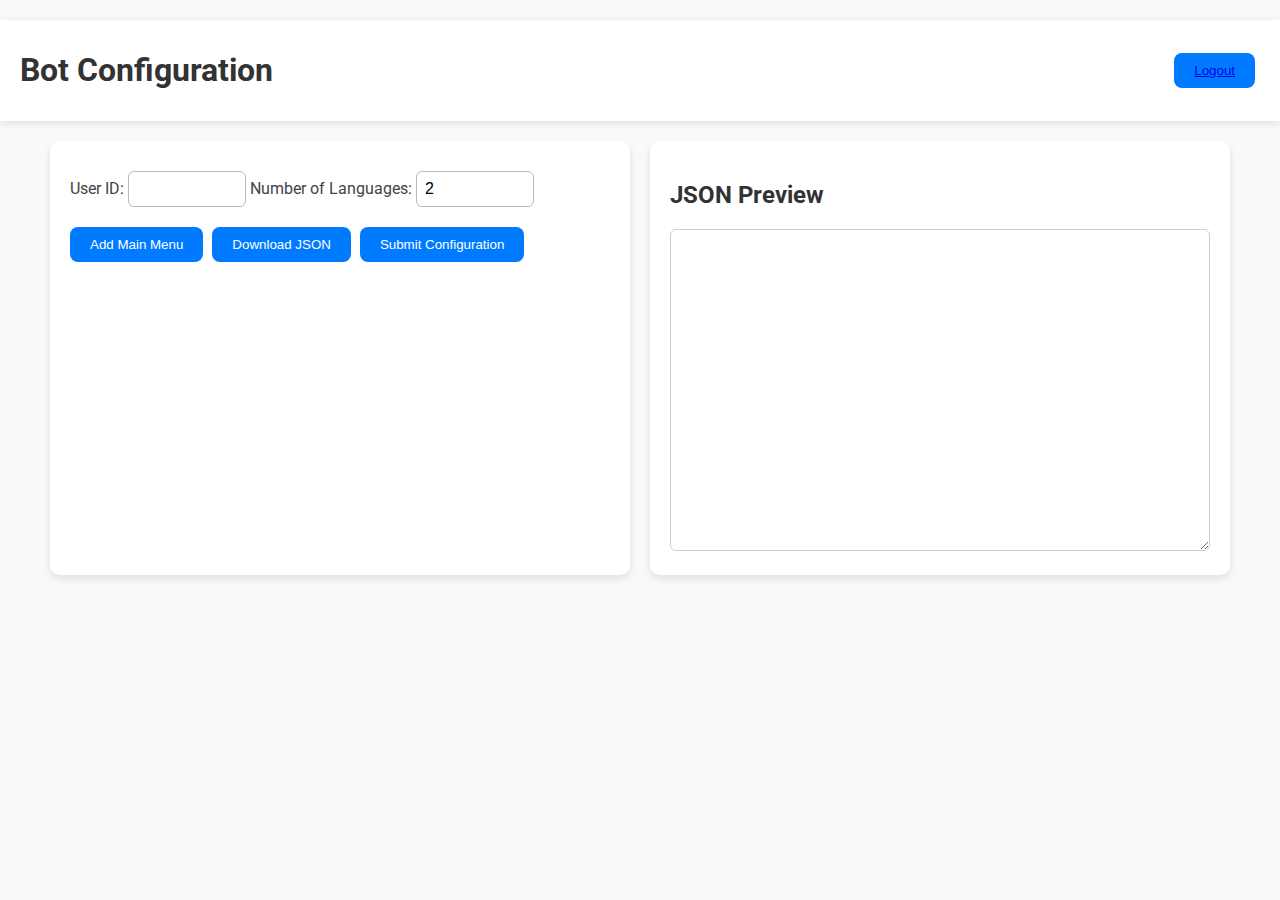
<file: templates/index copy.html>
<!DOCTYPE html>
<html lang="en">
<head>
<meta charset="UTF-8">
<meta name="viewport" content="width=device-width, initial-scale=1.0">
<title>Bot Configuration with Multilingual and Download Support</title>
<link href="https://fonts.googleapis.com/css2?family=Roboto:wght@400;500&display=swap" rel="stylesheet">
<link rel="stylesheet" href="/static/css/style.css">
</head>
<body>
<header>
    <h1>Bot Configuration</h1>
    <button><a href="/user/logout">Logout</a></button>
</header>
<div class="content">
    <div id="formContainer">
        <form id="botConfigForm">
            <label for="userId">User ID:</label>
            <input type="number" id="userId" name="userId" required>

            <label for="languageCount">Number of Languages:</label>
            <input type="number" id="languageCount" value="2" min="1" max="10" onchange="prepareMenuTemplate();">
                
            <div id="menusContainer">
                <!-- Nested menus will be added here -->
            </div>
            <button type="button" onclick="addMenu('menusContainer', 0); updateJSON();">Add Main Menu</button>
            <button type="button" onclick="downloadJSON();">Download JSON</button>
            <button type="submit">Submit Configuration</button>
        </form>
    </div>
    <div id="jsonContainer">
        <h2>JSON Preview</h2>
        <textarea id="jsonOutput" readonly></textarea>
    </div>
</div>

<script>
let menuCounter = {};

// initialize template on load using current languageCount value
document.addEventListener("DOMContentLoaded", () => {
  prepareMenuTemplate();
  // optionally auto-add a starter menu so UI isn't empty:
  // addMenu('menusContainer', 0);
});

// log token for dev debugging
console.log(localStorage.getItem('access_token'));

function prepareMenuTemplate() {
    const languageCount = parseInt(document.getElementById('languageCount').value, 10) || 1;
    window.menuTemplate = generateMenuTemplate(languageCount);
    console.log('Template prepared for', languageCount, 'languages');
}

function generateMenuTemplate(languageCount) {
    let descriptionHTML = '';
    let textHTML = '';
    for (let i = 1; i <= languageCount; i++) {
        descriptionHTML += `<label>Description Language ${i}:</label>
                            <input type="text" class="description" data-lang="${i}" oninput="updateJSON()">`;
        textHTML += `<label>Text Language ${i}:</label>
                     <input type="text" class="text" data-lang="${i}" oninput="updateJSON()">`;
    }
    return { descriptionHTML, textHTML };
}

function addMenu(parentId, level) {
    // ensure template exists
    if (!window.menuTemplate) {
        prepareMenuTemplate();
    }

    // find parent container
    const parent = document.getElementById(parentId === 'menusContainer' ? 'menusContainer' : `sub${parentId}`);
    if (!parent) {
        console.error('Parent container not found for', parentId);
        return;
    }

    let existingMenus = parent.getElementsByClassName('menu');
    let maxDataValue = 0;
    Array.from(existingMenus).forEach(menu => {
        let value = parseInt(menu.getAttribute('data-value'), 10);
        if (!isNaN(value) && value > maxDataValue) maxDataValue = value;
    });
    let nextDataValue = maxDataValue + 1;

    let menuId = 'menu' + Date.now();
    let div = document.createElement('div');
    div.className = 'menu';
    div.id = menuId;
    div.setAttribute('data-value', nextDataValue);

    div.innerHTML = `
        <h2>Menu Level ${level}_${nextDataValue}</h2>
        <div class="descriptions">${window.menuTemplate.descriptionHTML}</div>
        <div class="texts">${window.menuTemplate.textHTML}</div>

        <label>Payload:</label>
        <input type="text" class="payload" oninput="updateJSON()">
        <label>Active:</label>
        <input type="checkbox" class="active" checked oninput="updateJSON()">

        <button type="button" onclick="addMenu('${menuId}', ${level + 1}); updateJSON();">Add Submenu</button>
        <button type="button" onclick="removeMenu('${menuId}'); updateJSON();">Remove Menu</button>
    `;

    let subMenusContainer = document.createElement('div');
    subMenusContainer.className = 'subMenus';
    subMenusContainer.id = `sub${menuId}`;
    div.appendChild(subMenusContainer);

    parent.appendChild(div);
    updateJSON();
}

function removeMenu(menuId) {
    let menu = document.getElementById(menuId);
    if (!menu) {
        console.error('No menu found with id:', menuId);
        return;
    }
    let parent = menu.parentNode;
    parent.removeChild(menu);

    // reindex remaining siblings
    let siblings = Array.from(parent.children).filter(c => c.classList && c.classList.contains('menu'));
    siblings.forEach((sibling, idx) => {
        let newIdx = Math.max(1, idx + 1);
        sibling.setAttribute('data-value', newIdx.toString());
        // also update the heading if you want:
        let h2 = sibling.querySelector('h2');
        if (h2) h2.textContent = h2.textContent.replace(/Level\s+\S+/, `Level_${newIdx}`);
    });

    updateJSON();
}

function updateJSON() {
    const jsonOutput = constructJSON(document.getElementById('menusContainer'));
    const jsonTextarea = document.getElementById('jsonOutput');
    jsonTextarea.value = JSON.stringify(jsonOutput, null, 2);
    autoResize(jsonTextarea);
}

function autoResize(textarea) {
    textarea.style.height = 'auto';
    textarea.style.height = Math.max(textarea.scrollHeight, 100) + 'px';
}

function constructJSON(element) {
    if (!element) return [];

    let result = [];
    let menus = element.children;

    for (let menu of menus) {
        if (!menu.classList.contains('subMenus')) {
            let descriptions = Object.fromEntries(
                Array.from(menu.querySelectorAll('.description')).map(input => [input.dataset.lang, input.value || ""])
            );
            let texts = Object.fromEntries(
                Array.from(menu.querySelectorAll('.text')).map(input => [input.dataset.lang, input.value || ""])
            );

            let payloadInput = menu.querySelector('input.payload') || menu.querySelector('input[type="text"]:not(.description):not(.text)');
            let payload = payloadInput ? payloadInput.value : '';

            let activeInput = menu.querySelector('input.active') || menu.querySelector('input[type="checkbox"]');
            let active = activeInput ? activeInput.checked : false;

            let subMenus = menu.querySelector('.subMenus');
            let content = subMenus ? constructJSON(subMenus) : [];

            let menuData = {
                code: menu.getAttribute('data-value'),
                description: descriptions,
                text: texts,
                payload: payload,
                active: active,
                content: content
            };
            result.push(menuData);
        }
    }
    return result;
}

function downloadJSON() {
    const dataStr = "data:text/json;charset=utf-8," + encodeURIComponent(document.getElementById('jsonOutput').value);
    const downloadAnchorNode = document.createElement('a');
    downloadAnchorNode.setAttribute("href", dataStr);
    downloadAnchorNode.setAttribute("download", "My_bot_config.json");
    document.body.appendChild(downloadAnchorNode);
    downloadAnchorNode.click();
    downloadAnchorNode.remove();
}

// document.getElementById("botConfigForm").addEventListener("submit", async function (event) {
//     event.preventDefault();

//     const userId = document.getElementById("userId").value;

//     try {
//       const res = await fetch(`/bot/create-bot/${userId}`, {
//         method: "GET"
//       });

//       const data = await res.json();
//       console.log("Response:", data);
//       alert(data.message);
//     } catch (err) {
//       console.error("Error submitting form:", err);
//     }
//   });

</script>

</body>
</html>
</file>
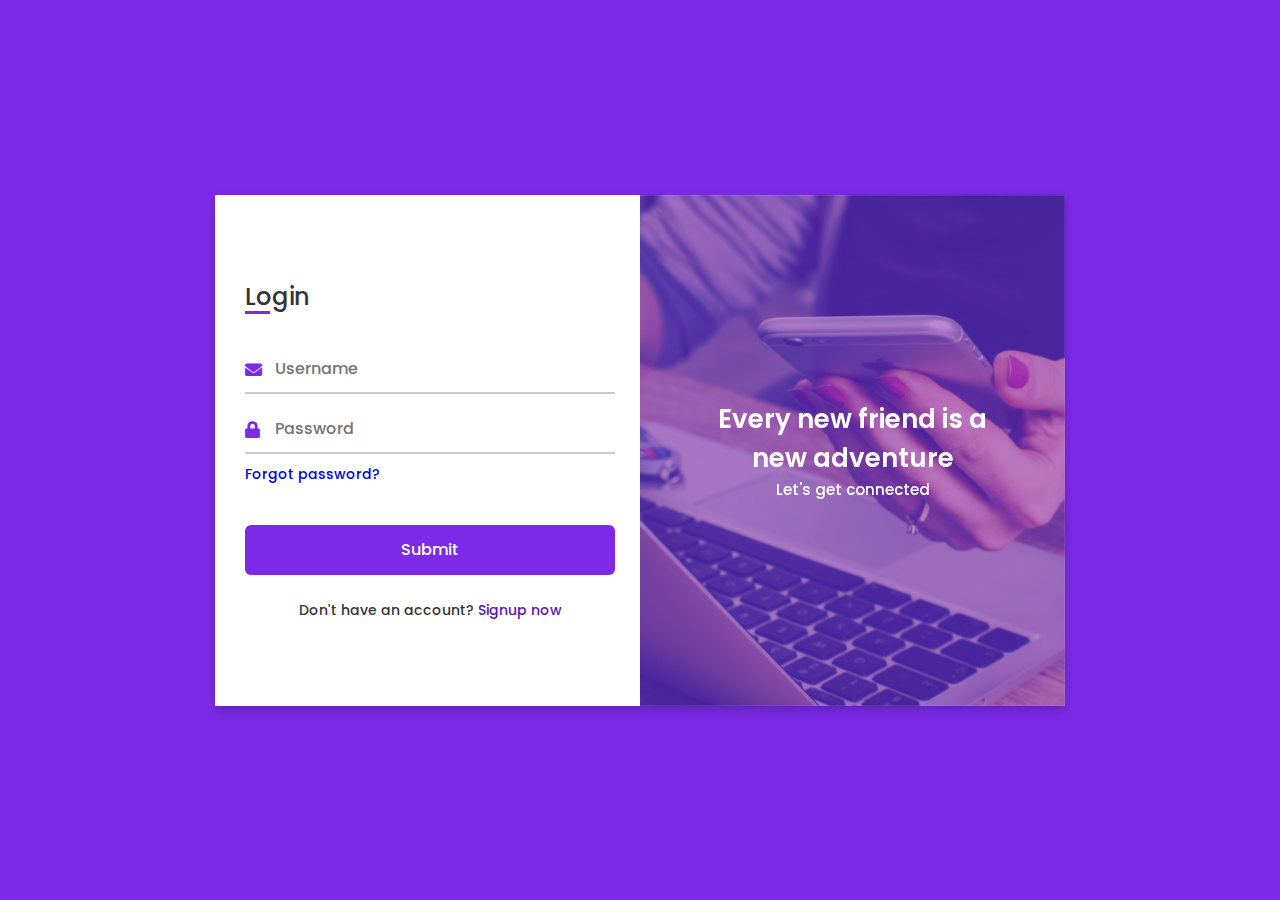
<file: templates/signup.html>
<!DOCTYPE html>
<html lang="en" dir="ltr">
  <head>
    <meta charset="UTF-8">
    <title> Login and Registration | WhatAPI </title>
    <link rel="stylesheet" href="/static/css/signup.css">
    <!-- Fontawesome CDN Link -->
    <link rel="stylesheet" href="https://cdnjs.cloudflare.com/ajax/libs/font-awesome/5.15.3/css/all.min.css">
    <meta name="viewport" content="width=device-width, initial-scale=1.0">
   </head>
<body>

  <div id="notification" style="display: none; text-align: center; padding: 10px; background-color: #4CAF50; color: white; position: fixed; top: 20px; left: 50%; transform: translateX(-50%); z-index: 1000; border-radius: 4px;"></div>
  <div class="container">
    <input type="checkbox" id="flip">
    <div class="cover">
      <div class="front">
        <img src="/static/images/frontImg.jpg" alt="">
        <div class="text">
          <span class="text-1">Every new friend is a <br> new adventure</span>
          <span class="text-2">Let's get connected</span>
        </div>
      </div>
      <div class="back">
        <img class="backImg" src="/static/images/backImg.jpg" alt="">
        <div class="text">
          <span class="text-1">Complete miles of journey <br> with one step</span>
          <span class="text-2">Let's get started</span>
        </div>
      </div>
    </div>
    <div class="forms">
        <div class="form-content">
          <div class="login-form">
            <div class="title">Login</div>
            <form id="loginForm" action="/auth/login" method="post">
              <div class="input-boxes">
                  <div class="input-box">
                      <i class="fas fa-envelope"></i>
                      <input type="text" name="username" placeholder="Username" required>
                  </div>
                  <div class="input-box">
                      <i class="fas fa-lock"></i>
                      <input type="password" name="password" placeholder="Password" required>
                  </div>
                  <div class="text"><a href="#">Forgot password?</a></div>
                  <div class="button input-box">
                      <input type="submit" value="Submit">
                  </div>
                  <div class="text sign-up-text">Don't have an account? <label for="flip">Signup now</label></div>
              </div>
            </form>        
        </div>
        <div class="signup-form">
          <div class="title">Signup</div>
            <form id="signupForm" action="/user/create-account" method="post">
              <div class="input-boxes">
                <div class="input-box">
                  <i class="fas fa-user"></i>
                  <input type="text" name="username" placeholder="Username" required>
                </div>
                <div class="input-box">
                  <i class="fas fa-envelope"></i>
                  <input type="text" name="email" placeholder="Email" required>
                </div>
                <div class="input-box">
                  <i class="fas fa-lock"></i>
                  <input type="password" name="password" placeholder="Password" required>
                </div>
                <div class="input-box">
                  <i class="fas fa-lock"></i>
                  <input type="password" name="confirm_password" placeholder="Confirm Password" required>
                </div>
                <div class="button input-box">
                  <input type="submit" value="Submit">
                </div>
                <div class="text sign-up-text">Have an account? <label for="flip">SignIn now</label></div>
              </div>
            </form>          
    </div>
    </div>
    </div>
  </div>

  <script>
    let baseUrl = "http://localhost:8000"
    document.getElementById('signupForm').addEventListener('submit', function(event) {
      event.preventDefault(); // Prevent the default form submission
  
      const formData = new FormData(this);
  
      // Extracting password and confirmation from the form data
      const password = formData.get('password');
      const confirmPassword = formData.get('confirm_password');
  
      // Check if passwords match
      if (password !== confirmPassword) {
        alert('Passwords do not match. Please try again.');
        return; // Stop the function if passwords do not match
      }
  
      // If passwords match, convert form data to JSON
      const jsonData = Object.fromEntries(formData.entries());
  
      // Remove the confirm_password field from jsonData if not needed on the server
      delete jsonData.confirm_password;
  
      // Send the JSON data to the FastAPI backend
      fetch(`${baseUrl}/user/create-account`, {
        method: 'POST',
        headers: {
          'Content-Type': 'application/json'
        },
        body: JSON.stringify(jsonData)
      })
      .then(response => {
        if (!response.ok) {
          throw new Error('Network response was not ok');
        }
        return response.json();
      })
      .then(data => {
        console.log('Success:', data);
        alert('Signup successful!');
      })
      .catch((error) => {
        console.error('Error:', error);
        alert('An error occurred. Please try again.');
      });
    });
    
  document.getElementById('loginForm').addEventListener('submit', function(event) {
    event.preventDefault();
    const formData = new FormData(this);

    fetch(`${baseUrl}/auth/login`, {
        method: 'POST',
        body: formData,
        credentials: "include" // Important: ensures cookies are sent and received
    })
    .then(response => {
        if (response.ok) {
            return response.json();
        } else {
            throw new Error('Failed to log in');
        }
    })
    .then(data => {
        // The cookie is now set automatically by the browser!
        document.getElementById('notification').innerHTML = 'Login successful! Redirecting...';
        document.getElementById('notification').style.display = 'block';

        // Simply redirect. The browser will handle sending the auth cookie.
        setTimeout(() => {
            window.location.href = `${baseUrl}/bot/create-bot`;
        }, 1500);
    })
    .catch(error => {
        alert('Error: ' + error.message);
    });
});
  </script>
  
</body>
</html>
</file>
<file: login & reg.css>
/* Google Font Link */
@import url('https://fonts.googleapis.com/css2?family=Poppins:wght@200;300;400;500;600;700&display=swap');
*{
  margin: 0;
  padding: 0;
  box-sizing: border-box;
  font-family: "Poppins" , sans-serif;
}
body{
  min-height: 100vh;
  display: flex;
  align-items: center;
  justify-content: center;
  background: #7d2ae8;
  padding: 30px;
}
.container{
  position: relative;
  max-width: 850px;
  width: 100%;
  background: #fff;
  padding: 40px 30px;
  box-shadow: 0 5px 10px rgba(0,0,0,0.2);
  perspective: 2700px;
}
.container .cover{
  position: absolute;
  top: 0;
  left: 50%;
  height: 100%;
  width: 50%;
  z-index: 98;
  transition: all 1s ease;
  transform-origin: left;
  transform-style: preserve-3d;
}
.container #flip:checked ~ .cover{
  transform: rotateY(-180deg);
}
 .container .cover .front,
 .container .cover .back{
  position: absolute;
  top: 0;
  left: 0;
  height: 100%;
  width: 100%;
}
.cover .back{
  transform: rotateY(180deg);
  backface-visibility: hidden;
}
.container .cover::before,
.container .cover::after{
  content: '';
  position: absolute;
  height: 100%;
  width: 100%;
  background: #7d2ae8;
  opacity: 0.5;
  z-index: 12;
}
.container .cover::after{
  opacity: 0.3;
  transform: rotateY(180deg);
  backface-visibility: hidden;
}
.container .cover img{
  position: absolute;
  height: 100%;
  width: 100%;
  object-fit: cover;
  z-index: 10;
}
.container .cover .text{
  position: absolute;
  z-index: 130;
  height: 100%;
  width: 100%;
  display: flex;
  flex-direction: column;
  align-items: center;
  justify-content: center;
}
.cover .text .text-1,
.cover .text .text-2{
  font-size: 26px;
  font-weight: 600;
  color: #fff;
  text-align: center;
}
.cover .text .text-2{
  font-size: 15px;
  font-weight: 500;
}
.container .forms{
  height: 100%;
  width: 100%;
  background: #fff;
}
.container .form-content{
  display: flex;
  align-items: center;
  justify-content: space-between;
}
.form-content .login-form,
.form-content .signup-form{
  width: calc(100% / 2 - 25px);
}
.forms .form-content .title{
  position: relative;
  font-size: 24px;
  font-weight: 500;
  color: #333;
}
.forms .form-content .title:before{
  content: '';
  position: absolute;
  left: 0;
  bottom: 0;
  height: 3px;
  width: 25px;
  background: #7d2ae8;
}
.forms .signup-form  .title:before{
  width: 20px;
}
.forms .form-content .input-boxes{
  margin-top: 30px;
}
.forms .form-content .input-box{
  display: flex;
  align-items: center;
  height: 50px;
  width: 100%;
  margin: 10px 0;
  position: relative;
}
.form-content .input-box input{
  height: 100%;
  width: 100%;
  outline: none;
  border: none;
  padding: 0 30px;
  font-size: 16px;
  font-weight: 500;
  border-bottom: 2px solid rgba(0,0,0,0.2);
  transition: all 0.3s ease;
}
.form-content .input-box input:focus,
.form-content .input-box input:valid{
  border-color: #7d2ae8;
}
.form-content .input-box i{
  position: absolute;
  color: #7d2ae8;
  font-size: 17px;
}
.forms .form-content .text{
  font-size: 14px;
  font-weight: 500;
  color: #333;
}
.forms .form-content .text a{
  text-decoration: none;
}
.forms .form-content .text a:hover{
  text-decoration: underline;
}
.forms .form-content .button{
  color: #fff;
  margin-top: 40px;
}
.forms .form-content .button input{
  color: #fff;
  background: #7d2ae8;
  border-radius: 6px;
  padding: 0;
  cursor: pointer;
  transition: all 0.4s ease;
}
.forms .form-content .button input:hover{
  background: #5b13b9;
}
.forms .form-content label{
  color: #5b13b9;
  cursor: pointer;
}
.forms .form-content label:hover{
  text-decoration: underline;
}
.forms .form-content .login-text,
.forms .form-content .sign-up-text{
  text-align: center;
  margin-top: 25px;
}
.container #flip{
  display: none;
}
@media (max-width: 730px) {
  .container .cover{
    display: none;
  }
  .form-content .login-form,
  .form-content .signup-form{
    width: 100%;
  }
  .form-content .signup-form{
    display: none;
  }
  .container #flip:checked ~ .forms .signup-form{
    display: block;
  }
  .container #flip:checked ~ .forms .login-form{
    display: none;
  }
}
</file>
<file: static/css/style.css>
body {
    margin: 0;
    font-family: 'Roboto', sans-serif;
    display: flex;
    flex-direction: column;
    align-items: center;
    padding: 20px;
    background-color: #f9f9f9;
}
header {
    width: 100%;
    display: flex;
    justify-content: space-between;
    align-items: center;
    padding: 10px 20px;
    box-shadow: 0 2px 8px rgba(0,0,0,0.1);
    background: #ffffff;
}
.content {
    display: flex;
    justify-content: space-around;
    width: 100%;
    max-width: 1200px;
    margin-top: 20px;
}
#formContainer, #jsonContainer {
    flex: 1;
    background: #ffffff;
    padding: 20px;
    margin: 0 10px;
    border-radius: 10px;
    box-shadow: 0 4px 8px rgba(0,0,0,0.1);
}
textarea {
    width: 96%; /* Locks the width to the full width of its container */
    min-height: 300px; /* Sets a minimum height */
    border-radius: 6px;
    border: 1px solid #ccc;
    padding: 10px;
    font-size: 14px;
    color: #555;
    background-color: #ffffff;
    resize: vertical; /* Allows only vertical resizing */
    overflow: auto; /* Ensures scrollbar appears if text overflows */
}
label {
    font-size: 16px;
    color: #444;
}
input[type="number"] {
    width: 100px;
    padding: 8px;
    margin: 10px 0;
    border-radius: 6px;
    border: 1px solid #bbb;
    font-size: 16px;
}
button {
    padding: 10px 20px;
    margin: 10px 5px 10px 0;
    background-color: #007BFF;
    color: white;
    border: none;
    border-radius: 8px;
    cursor: pointer;
    transition: background-color 0.2s, box-shadow 0.2s;
}
button:hover {
    background-color: #0056b3;
    box-shadow: 0 2px 10px rgba(0,0,0,0.15);
}
h1, h2 {
    color: #333;
}
</file>
<file: static/css/signup.css>
/* Google Font Link */
@import url('https://fonts.googleapis.com/css2?family=Poppins:wght@200;300;400;500;600;700&display=swap');
*{
  margin: 0;
  padding: 0;
  box-sizing: border-box;
  font-family: "Poppins" , sans-serif;
}
body{
  min-height: 100vh;
  display: flex;
  align-items: center;
  justify-content: center;
  background: #7d2ae8;
  padding: 30px;
}
.container{
  position: relative;
  max-width: 850px;
  width: 100%;
  background: #fff;
  padding: 40px 30px;
  box-shadow: 0 5px 10px rgba(0,0,0,0.2);
  perspective: 2700px;
}
.container .cover{
  position: absolute;
  top: 0;
  left: 50%;
  height: 100%;
  width: 50%;
  z-index: 98;
  transition: all 1s ease;
  transform-origin: left;
  transform-style: preserve-3d;
}
.container #flip:checked ~ .cover{
  transform: rotateY(-180deg);
}
 .container .cover .front,
 .container .cover .back{
  position: absolute;
  top: 0;
  left: 0;
  height: 100%;
  width: 100%;
}
.cover .back{
  transform: rotateY(180deg);
  backface-visibility: hidden;
}
.container .cover::before,
.container .cover::after{
  content: '';
  position: absolute;
  height: 100%;
  width: 100%;
  background: #7d2ae8;
  opacity: 0.5;
  z-index: 12;
}
.container .cover::after{
  opacity: 0.3;
  transform: rotateY(180deg);
  backface-visibility: hidden;
}
.container .cover img{
  position: absolute;
  height: 100%;
  width: 100%;
  object-fit: cover;
  z-index: 10;
}
.container .cover .text{
  position: absolute;
  z-index: 130;
  height: 100%;
  width: 100%;
  display: flex;
  flex-direction: column;
  align-items: center;
  justify-content: center;
}
.cover .text .text-1,
.cover .text .text-2{
  font-size: 26px;
  font-weight: 600;
  color: #fff;
  text-align: center;
}
.cover .text .text-2{
  font-size: 15px;
  font-weight: 500;
}
.container .forms{
  height: 100%;
  width: 100%;
  background: #fff;
}
.container .form-content{
  display: flex;
  align-items: center;
  justify-content: space-between;
}
.form-content .login-form,
.form-content .signup-form{
  width: calc(100% / 2 - 25px);
}
.forms .form-content .title{
  position: relative;
  font-size: 24px;
  font-weight: 500;
  color: #333;
}
.forms .form-content .title:before{
  content: '';
  position: absolute;
  left: 0;
  bottom: 0;
  height: 3px;
  width: 25px;
  background: #7d2ae8;
}
.forms .signup-form  .title:before{
  width: 20px;
}
.forms .form-content .input-boxes{
  margin-top: 30px;
}
.forms .form-content .input-box{
  display: flex;
  align-items: center;
  height: 50px;
  width: 100%;
  margin: 10px 0;
  position: relative;
}
.form-content .input-box input{
  height: 100%;
  width: 100%;
  outline: none;
  border: none;
  padding: 0 30px;
  font-size: 16px;
  font-weight: 500;
  border-bottom: 2px solid rgba(0,0,0,0.2);
  transition: all 0.3s ease;
}
.form-content .input-box input:focus,
.form-content .input-box input:valid{
  border-color: #7d2ae8;
}
.form-content .input-box i{
  position: absolute;
  color: #7d2ae8;
  font-size: 17px;
}
.forms .form-content .text{
  font-size: 14px;
  font-weight: 500;
  color: #333;
}
.forms .form-content .text a{
  text-decoration: none;
}
.forms .form-content .text a:hover{
  text-decoration: underline;
}
.forms .form-content .button{
  color: #fff;
  margin-top: 40px;
}
.forms .form-content .button input{
  color: #fff;
  background: #7d2ae8;
  border-radius: 6px;
  padding: 0;
  cursor: pointer;
  transition: all 0.4s ease;
}
.forms .form-content .button input:hover{
  background: #5b13b9;
}
.forms .form-content label{
  color: #5b13b9;
  cursor: pointer;
}
.forms .form-content label:hover{
  text-decoration: underline;
}
.forms .form-content .login-text,
.forms .form-content .sign-up-text{
  text-align: center;
  margin-top: 25px;
}
.container #flip{
  display: none;
}
@media (max-width: 730px) {
  .container .cover{
    display: none;
  }
  .form-content .login-form,
  .form-content .signup-form{
    width: 100%;
  }
  .form-content .signup-form{
    display: none;
  }
  .container #flip:checked ~ .forms .signup-form{
    display: block;
  }
  .container #flip:checked ~ .forms .login-form{
    display: none;
  }
}
</file>
